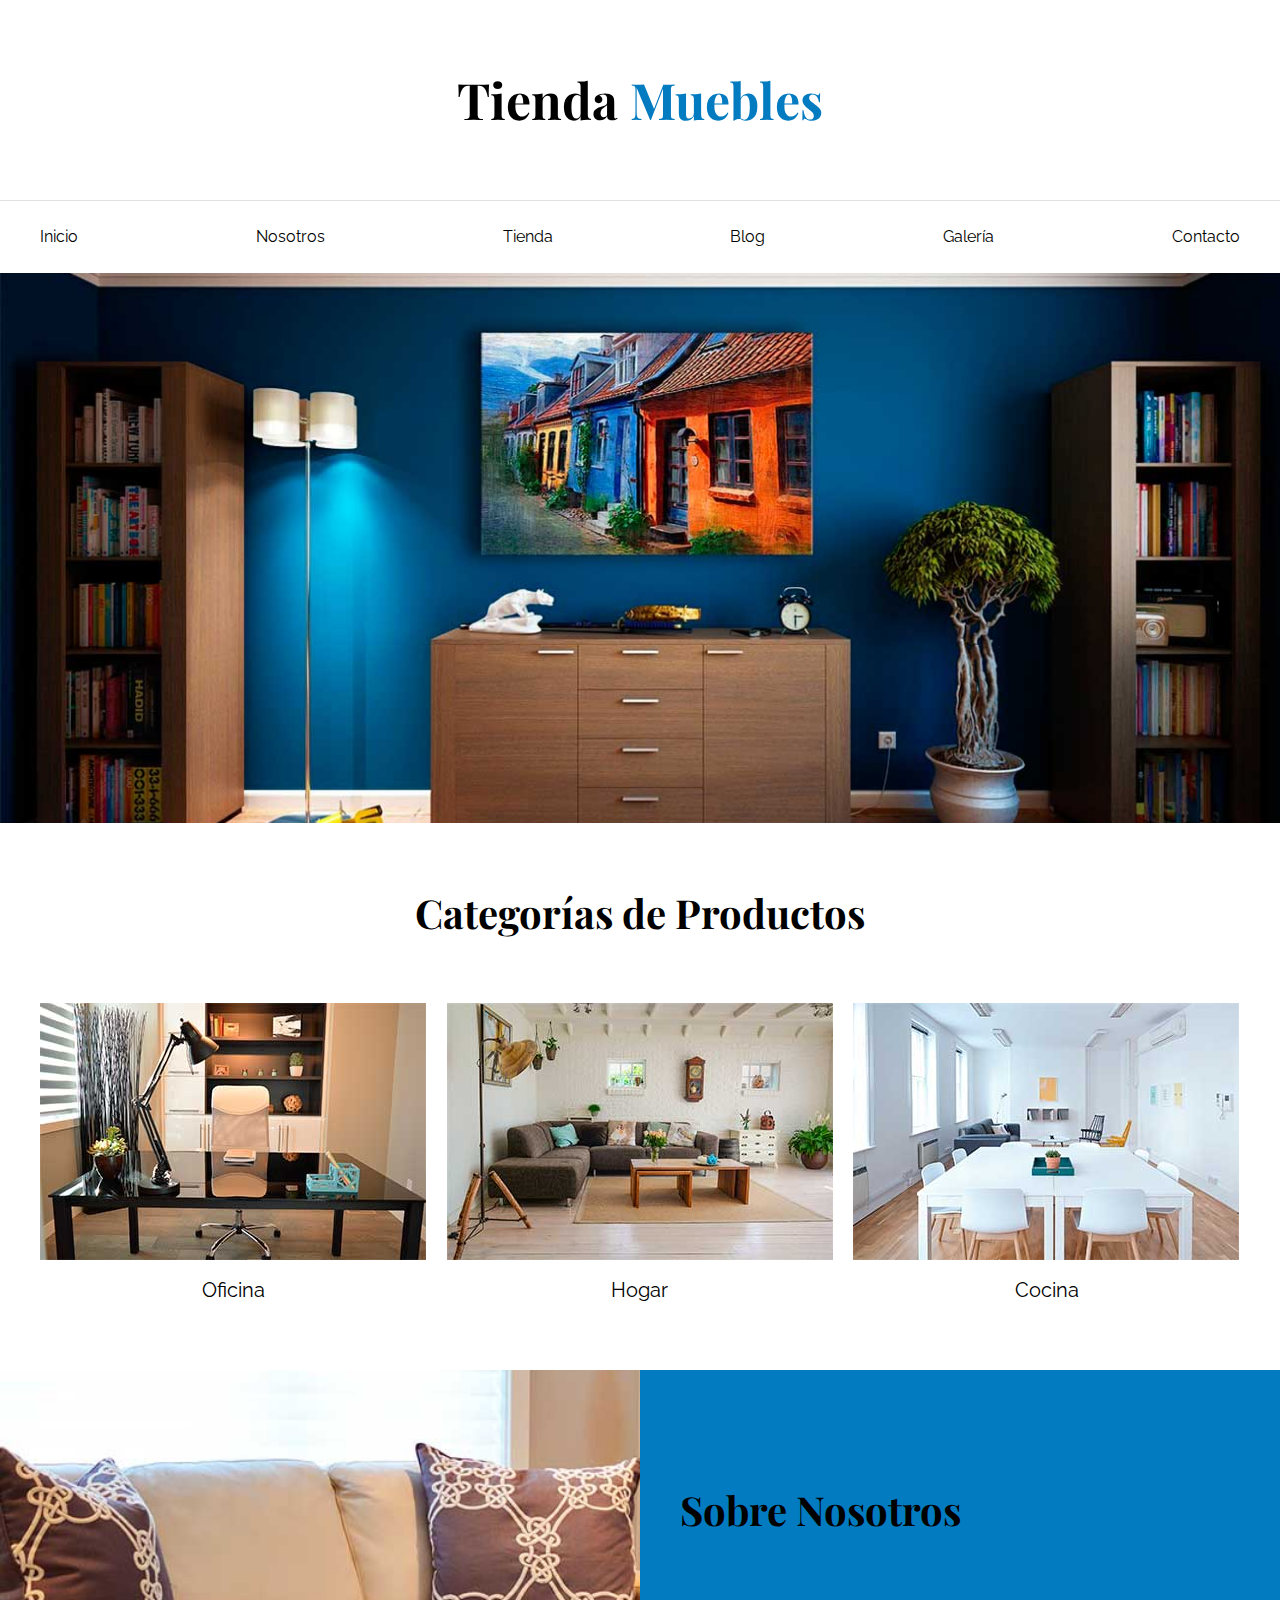
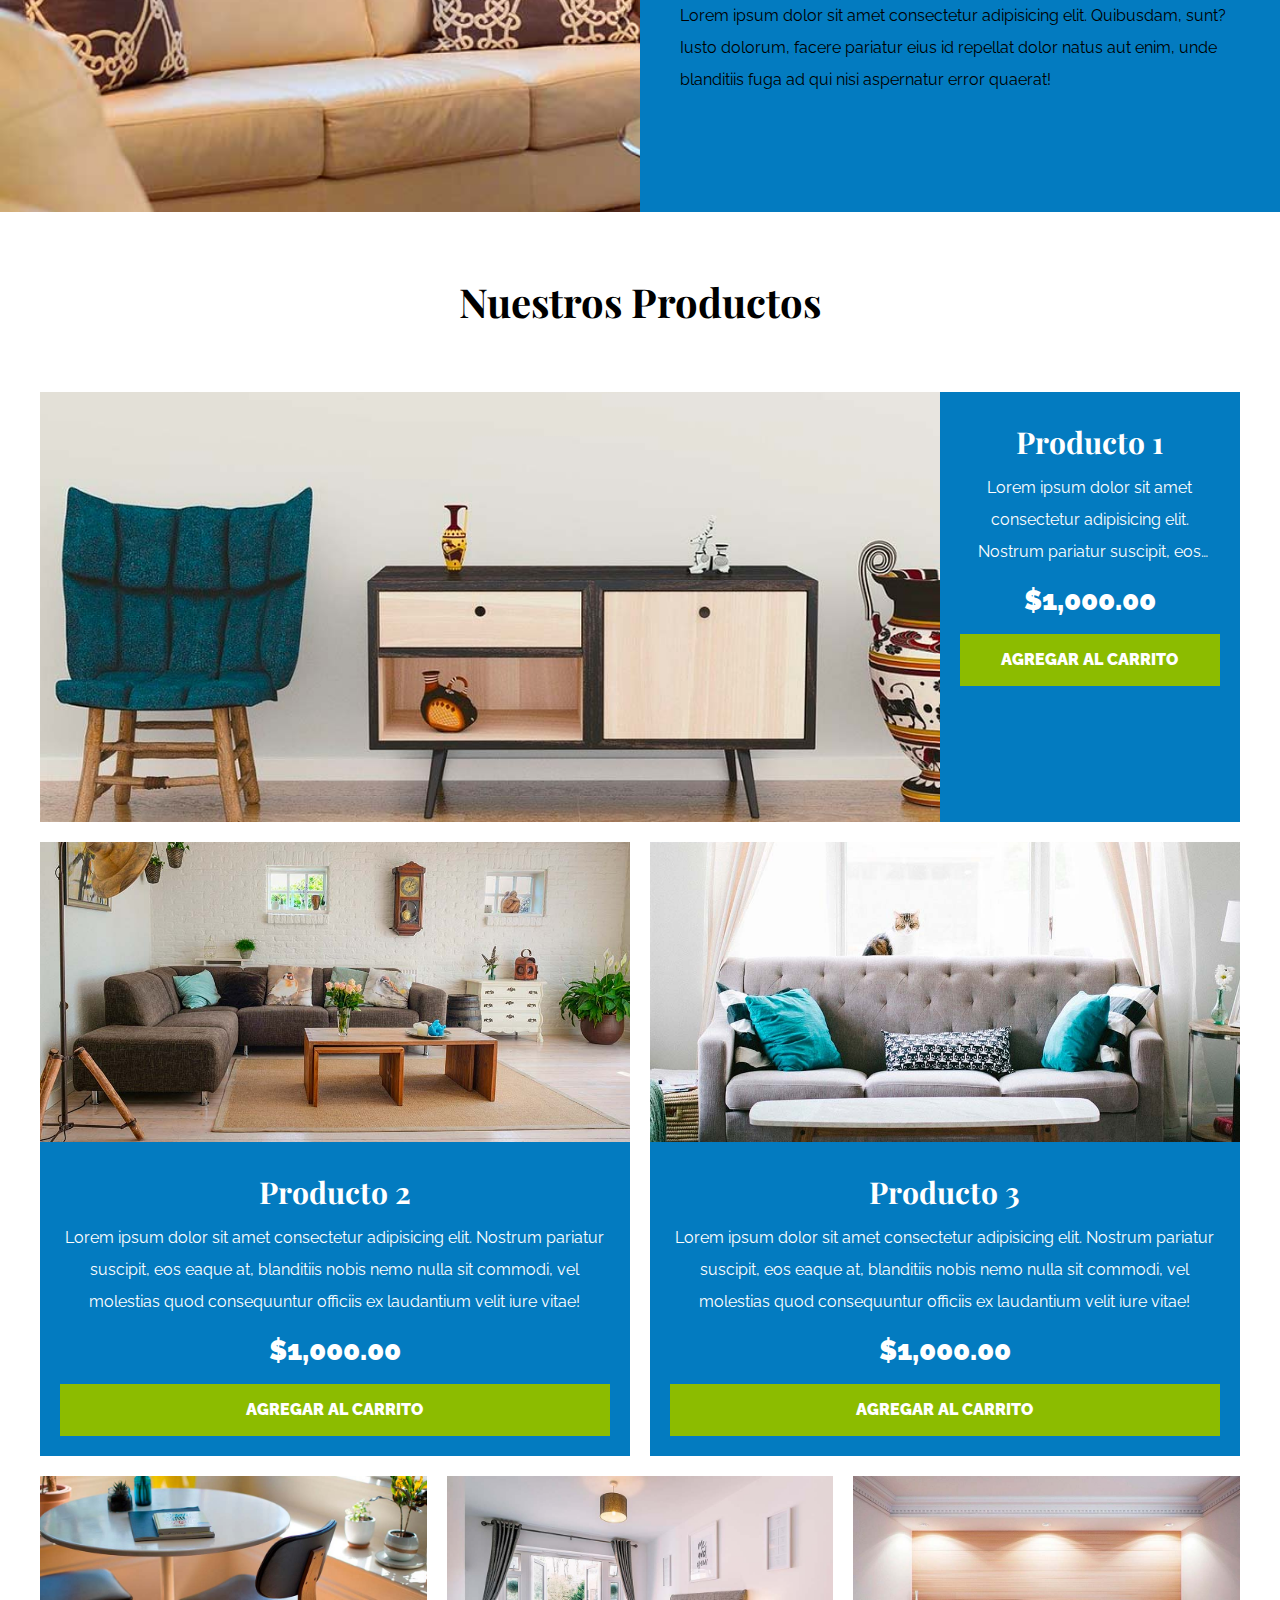
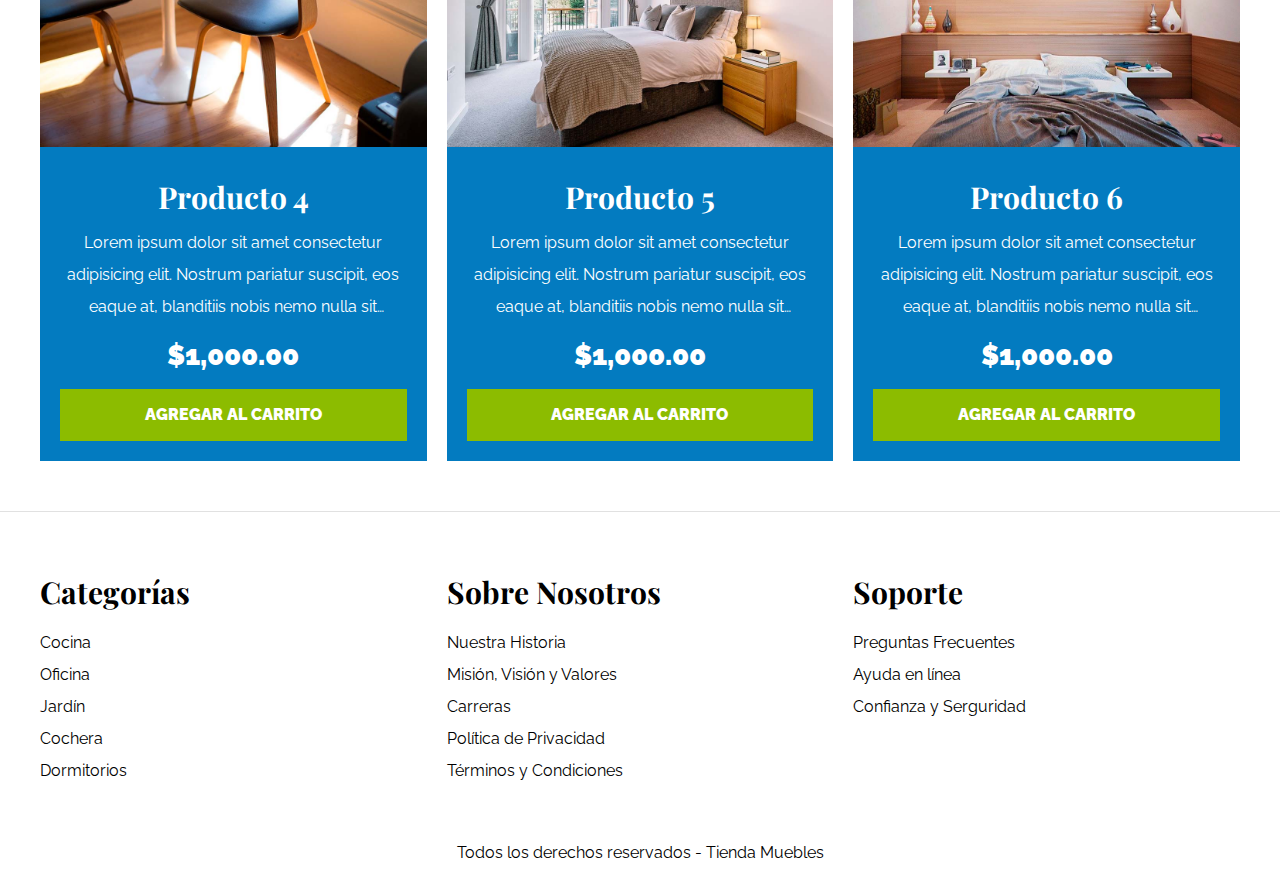
<file: index.html>
<!DOCTYPE html>
<html lang="zxx">
<head>
     <meta charset="UTF-8">
     <meta name="viewport" content="width=device-width, initial-scale=1.0">
     <title>Ecommece - Home</title>
     <link rel="stylesheet" href="css/normalize.css">
     <link rel="preconnect" href="https://fonts.googleapis.com">
     <link rel="preconnect" href="https://fonts.gstatic.com" crossorigin>
     <link href="https://fonts.googleapis.com/css2?family=Playfair+Display&family=Raleway:wght@100..900&display=swap" rel="stylesheet">
     <link rel="stylesheet" href="css/app.css">
</head>
<body>
     <header>
          <h1 class="nombre-sitio">Tienda <span>Muebles</span></h1>
     </header>
     
     <div class="contenedor-principal">
          <nav class="nav-principal contenedor">
               <a href="index.html">Inicio</a>
               <a href="nosotros.html">Nosotros</a>
               <a href="tienda.html">Tienda</a>
               <a href="blog.html">Blog</a>
               <a href="galeria.html">Galería</a>
               <a href="contacto.html">Contacto</a>
          </nav>
     </div>

     <div class="hero"></div>

     <section class="contenedor categorias">
          <h2 class="text-center">Categorías de Productos</h2>

          <div class="listado-categorias">
               <div class="categoria">
                    <img src="img/categoria1.jpg" alt="Imagen categoría">
                    <a href="#">Oficina</a>
               </div>
               <div class="categoria">
                    <img src="img/categoria2.jpg" alt="Imagen categoría">
                    <a href="#">Hogar</a>
               </div>
               <div class="categoria">
                    <img src="img/categoria3.jpg" alt="Imagen categoría">
                    <a href="#">Cocina</a>
               </div>
          </div>
     </section>

     <section class="sobre-nosotros">
          <div class="contenedor sobre-nosotros-flex">
               <div class="texto-nosotros">
                    <h2>Sobre Nosotros</h2>
                    <p>Lorem ipsum dolor sit amet consectetur adipisicing elit. Quibusdam, sunt? Iusto dolorum, facere pariatur eius id repellat dolor natus aut enim, unde blanditiis fuga ad qui nisi aspernatur error quaerat!</p>
               </div>
          </div>
     </section>
     
     <main class="contenido-principal contenedor">
          <h2 class="text-center">Nuestros Productos</h2>
          <div class="listado-productos">
               <div class="producto">
                    <img src="img/producto1.jpg" alt="Imagen Producto">
                    <div class="texto-producto">
                         <h3>Producto 1</h3>
                         <p>Lorem ipsum dolor sit amet consectetur adipisicing elit. Nostrum pariatur suscipit, eos eaque at, blanditiis nobis nemo nulla sit commodi, vel molestias quod consequuntur officiis ex laudantium velit iure vitae!</p>
                         <p class="precio">$1,000.00</p>
                         <a class="btn" href="#">Agregar al Carrito</a>
                    </div><!-- .texto-producto -->
               </div><!-- .producto -->

               <div class="producto">
                    <img src="img/producto2.jpg" alt="Imagen Producto">
                    <div class="texto-producto">
                         <h3>Producto 2</h3>
                         <p>Lorem ipsum dolor sit amet consectetur adipisicing elit. Nostrum pariatur suscipit, eos eaque at, blanditiis nobis nemo nulla sit commodi, vel molestias quod consequuntur officiis ex laudantium velit iure vitae!</p>
                         <p class="precio">$1,000.00</p>
                         <a class="btn" href="#">Agregar al Carrito</a>
                    </div><!-- .texto-producto -->
               </div><!-- .producto -->

               <div class="producto">
                    <img src="img/producto3.jpg" alt="Imagen Producto">
                    <div class="texto-producto">
                         <h3>Producto 3</h3>
                         <p>Lorem ipsum dolor sit amet consectetur adipisicing elit. Nostrum pariatur suscipit, eos eaque at, blanditiis nobis nemo nulla sit commodi, vel molestias quod consequuntur officiis ex laudantium velit iure vitae!</p>
                         <p class="precio">$1,000.00</p>
                         <a class="btn" href="#">Agregar al Carrito</a>
                    </div><!-- .texto-producto -->
               </div><!-- .producto -->

               <div class="producto">
                    <img src="img/producto4.jpg" alt="Imagen Producto">
                    <div class="texto-producto">
                         <h3>Producto 4</h3>
                         <p>Lorem ipsum dolor sit amet consectetur adipisicing elit. Nostrum pariatur suscipit, eos eaque at, blanditiis nobis nemo nulla sit commodi, vel molestias quod consequuntur officiis ex laudantium velit iure vitae!</p>
                         <p class="precio">$1,000.00</p>
                         <a class="btn" href="#">Agregar al Carrito</a>
                    </div><!-- .texto-producto -->
               </div><!-- .producto -->

               <div class="producto">
                    <img src="img/producto5.jpg" alt="Imagen Producto">
                    <div class="texto-producto">
                         <h3>Producto 5</h3>
                         <p>Lorem ipsum dolor sit amet consectetur adipisicing elit. Nostrum pariatur suscipit, eos eaque at, blanditiis nobis nemo nulla sit commodi, vel molestias quod consequuntur officiis ex laudantium velit iure vitae!</p>
                         <p class="precio">$1,000.00</p>
                         <a class="btn" href="#">Agregar al Carrito</a>
                    </div><!-- .texto-producto -->
               </div><!-- .producto -->

               <div class="producto">
                    <img src="img/producto6.jpg" alt="Imagen Producto">
                    <div class="texto-producto">
                         <h3>Producto 6</h3>
                         <p>Lorem ipsum dolor sit amet consectetur adipisicing elit. Nostrum pariatur suscipit, eos eaque at, blanditiis nobis nemo nulla sit commodi, vel molestias quod consequuntur officiis ex laudantium velit iure vitae!</p>
                         <p class="precio">$1,000.00</p>
                         <a class="btn" href="#">Agregar al Carrito</a>
                    </div><!-- .texto-producto -->
               </div><!-- .producto -->
          </div><!-- .listado-productos -->
     </main><!-- .contenido-principal .contenedor -->
     
     <footer class="site-footer">
          <div class="grid-footer contenedor">
               <div>
                    <h3>Categorías</h3>
                    <nav class="footer-menu">
                         <a href="#">Cocina</a>
                         <a href="#">Oficina</a>
                         <a href="#">Jardín</a>
                         <a href="#">Cochera</a>
                         <a href="#">Dormitorios</a>
                    </nav>
               </div>
               <div>
                    <h3>Sobre Nosotros</h3>
                    <nav class="footer-menu">
                         <a href="#">Nuestra Historia</a>
                         <a href="#">Misión, Visión y Valores</a>
                         <a href="#">Carreras</a>
                         <a href="#">Política de Privacidad</a>
                         <a href="#">Términos y Condiciones</a>
                    </nav>
               </div>
               <div>
                    <h3>Soporte</h3>
                    <nav class="footer-menu">
                         <a href="#">Preguntas Frecuentes</a>
                         <a href="#">Ayuda en línea</a>
                         <a href="#">Confianza y Serguridad</a>
                    </nav>
               </div>
          </div>

          <p class="copyright">Todos los derechos reservados - Tienda Muebles</p>
     </footer>
</body>
</html>
</file>
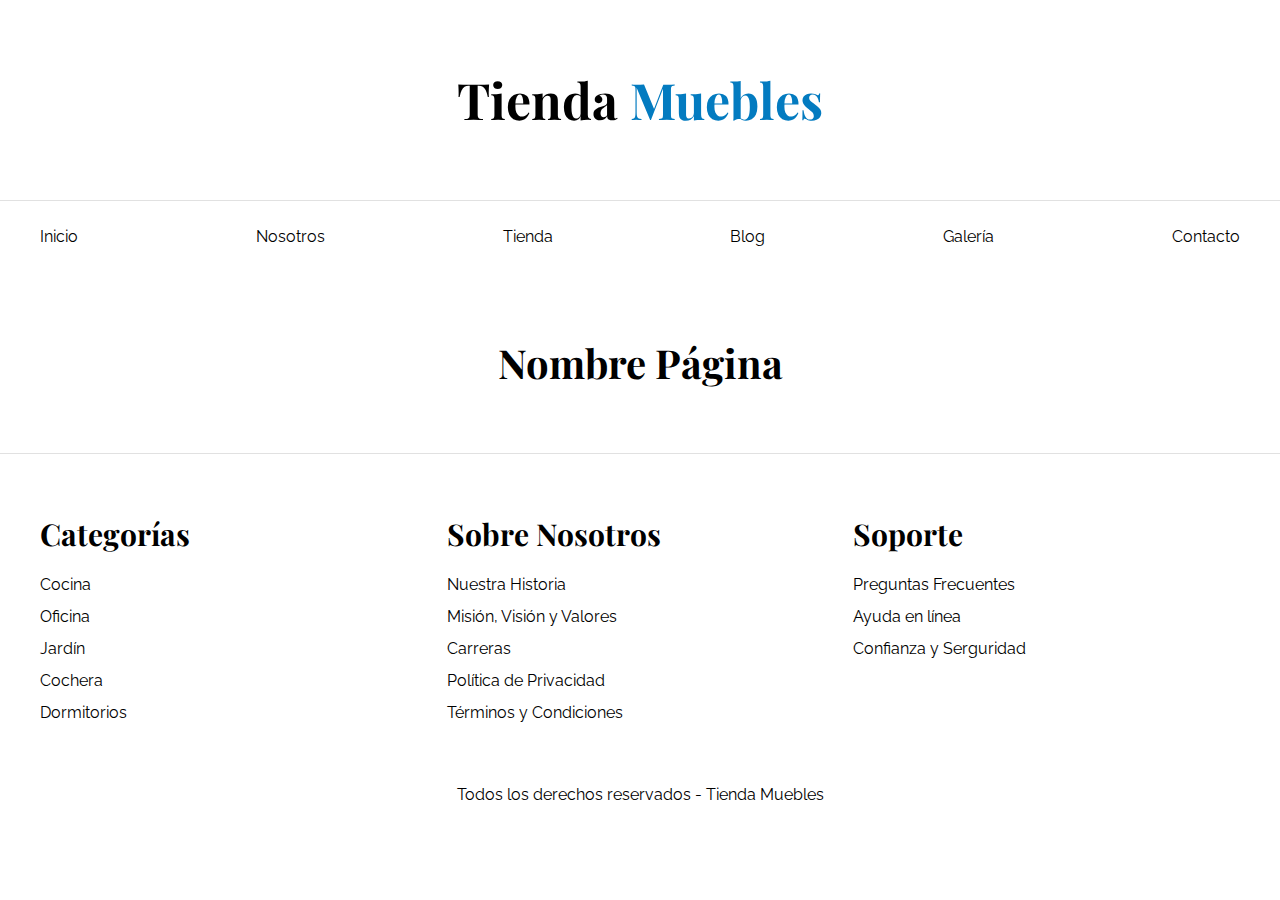
<file: base.html>
<!DOCTYPE html>
<html lang="zxx">
<head>
     <meta charset="UTF-8">
     <meta name="viewport" content="width=device-width, initial-scale=1.0">
     <title>Ecommece - Home</title>
     <link rel="stylesheet" href="css/normalize.css">
     <link rel="preconnect" href="https://fonts.googleapis.com">
     <link rel="preconnect" href="https://fonts.gstatic.com" crossorigin>
     <link href="https://fonts.googleapis.com/css2?family=Playfair+Display&family=Raleway:wght@100..900&display=swap" rel="stylesheet">
     <link rel="stylesheet" href="css/app.css">
</head>
<body>
     <header>
          <h1 class="nombre-sitio">Tienda <span>Muebles</span></h1>
     </header>
     
     <div class="contenedor-principal">
          <nav class="nav-principal contenedor">
               <a href="index.html">Inicio</a>
               <a href="nosotros.html">Nosotros</a>
               <a href="tienda.html">Tienda</a>
               <a href="blog.html">Blog</a>
               <a href="galeria.html">Galería</a>
               <a href="contacto.html">Contacto</a>
          </nav>
     </div>

     <main class="contenido-principal contenedor">
          <h2 class="text-center">Nombre Página</h2>
     </main>
     
     <footer class="site-footer">
          <div class="grid-footer contenedor">
               <div>
                    <h3>Categorías</h3>
                    <nav class="footer-menu">
                         <a href="#">Cocina</a>
                         <a href="#">Oficina</a>
                         <a href="#">Jardín</a>
                         <a href="#">Cochera</a>
                         <a href="#">Dormitorios</a>
                    </nav>
               </div>
               <div>
                    <h3>Sobre Nosotros</h3>
                    <nav class="footer-menu">
                         <a href="#">Nuestra Historia</a>
                         <a href="#">Misión, Visión y Valores</a>
                         <a href="#">Carreras</a>
                         <a href="#">Política de Privacidad</a>
                         <a href="#">Términos y Condiciones</a>
                    </nav>
               </div>
               <div>
                    <h3>Soporte</h3>
                    <nav class="footer-menu">
                         <a href="#">Preguntas Frecuentes</a>
                         <a href="#">Ayuda en línea</a>
                         <a href="#">Confianza y Serguridad</a>
                    </nav>
               </div>
          </div>

          <p class="copyright">Todos los derechos reservados - Tienda Muebles</p>
     </footer>
</body>
</html>
</file>
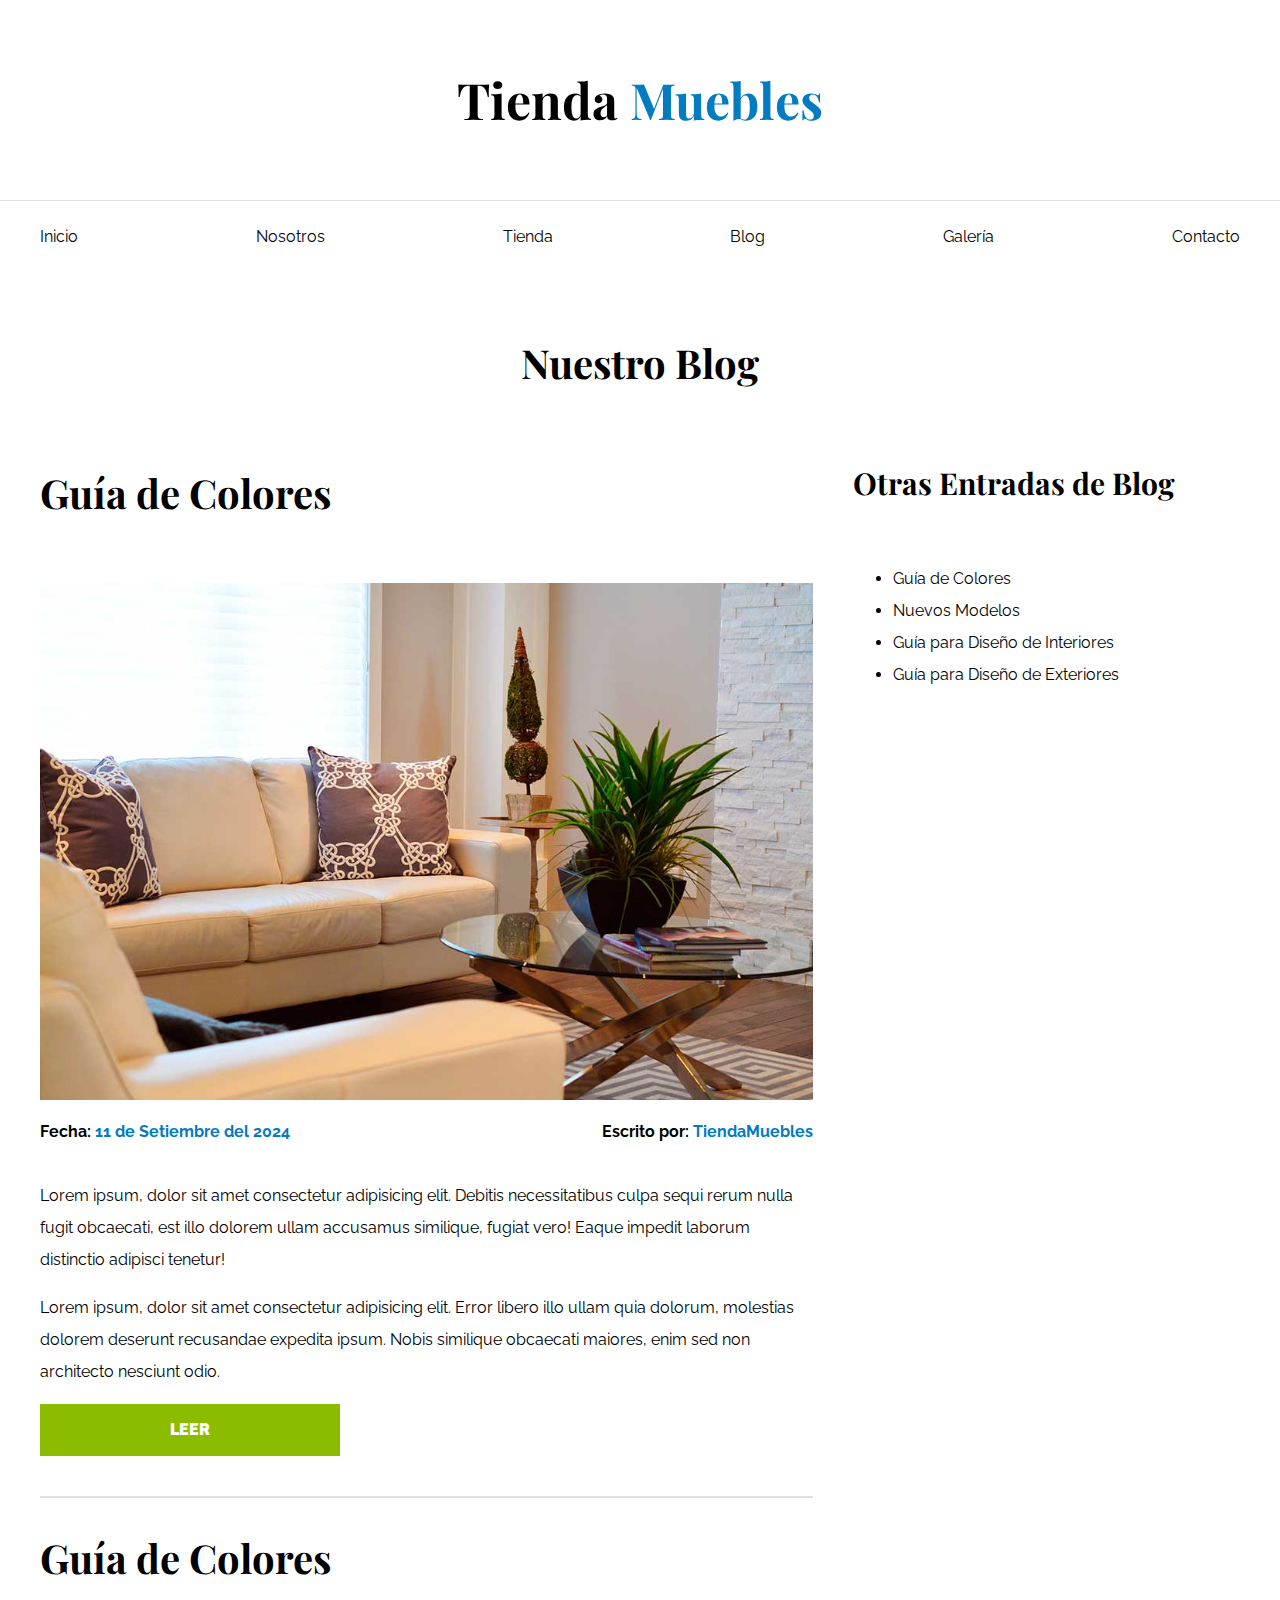
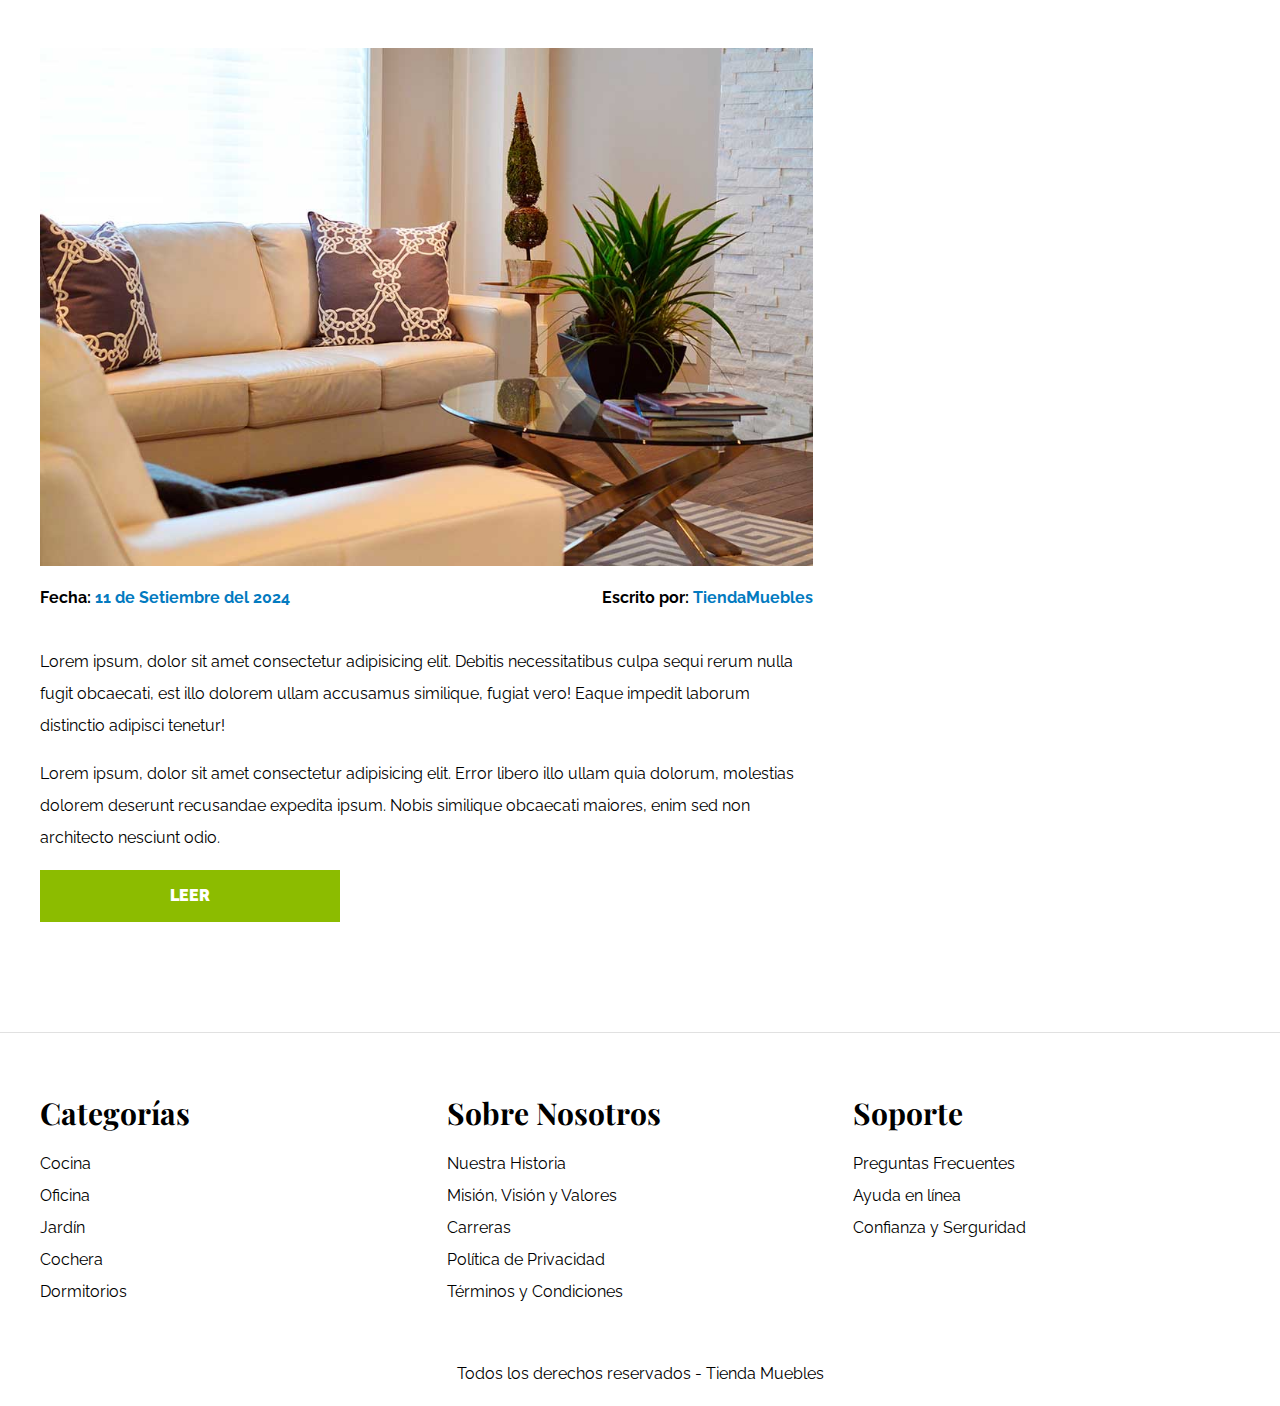
<file: blog.html>
<!DOCTYPE html>
<html lang="zxx">
<head>
     <meta charset="UTF-8">
     <meta name="viewport" content="width=device-width, initial-scale=1.0">
     <title>Ecommece - Blog</title>
     <link rel="stylesheet" href="css/normalize.css">
     <link rel="preconnect" href="https://fonts.googleapis.com">
     <link rel="preconnect" href="https://fonts.gstatic.com" crossorigin>
     <link href="https://fonts.googleapis.com/css2?family=Playfair+Display&family=Raleway:wght@100..900&display=swap" rel="stylesheet">
     <link rel="stylesheet" href="css/app.css">
</head>
<body>
     <header>
          <h1 class="nombre-sitio">Tienda <span>Muebles</span></h1>
     </header>
     
     <div class="contenedor-principal">
          <nav class="nav-principal contenedor">
               <a href="index.html">Inicio</a>
               <a href="nosotros.html">Nosotros</a>
               <a href="tienda.html">Tienda</a>
               <a href="blog.html">Blog</a>
               <a href="galeria.html">Galería</a>
               <a href="contacto.html">Contacto</a>
          </nav>
     </div>

     <main class="contenido-principal contenedor">
          <h2 class="text-center">Nuestro Blog</h2>

          <section class="contenedor-blog">
               <div class="blog">
                    <article class="entrada">
                         <h2>Guía de Colores</h2>
                         
                         <div class="imagen">
                              <img src="img/nosotros.jpg" alt="Imagen Blog">
                         </div>
                         
                         <div class="entrada-meta">
                              <p>Fecha: <span>11 de Setiembre del 2024</span></p>
                              <p>Escrito por: <span>TiendaMuebles</span></p>
                         </div>
                         
                         <div class="entrada-blog">
                              <p>Lorem ipsum, dolor sit amet consectetur adipisicing elit. Debitis necessitatibus culpa sequi rerum nulla fugit obcaecati, est illo dolorem ullam accusamus similique, fugiat vero! Eaque impedit laborum distinctio adipisci tenetur!</p>

                              <p>Lorem ipsum, dolor sit amet consectetur adipisicing elit. Error libero illo ullam quia dolorum, molestias dolorem deserunt recusandae expedita ipsum. Nobis similique obcaecati maiores, enim sed non architecto nesciunt odio.</p>
                         </div>

                         <a href="entrada.html" class="btn max-width-30">Leer</a>
                    </article><!-- Entrada -->

                    <article class="entrada">
                         <h2>Guía de Colores</h2>
                         
                         <div class="imagen">
                              <img src="img/nosotros.jpg" alt="Imagen Blog">
                         </div>
                         
                         <div class="entrada-meta">
                              <p>Fecha: <span>11 de Setiembre del 2024</span></p>
                              <p>Escrito por: <span>TiendaMuebles</span></p>
                         </div>
                         
                         <div class="entrada-blog">
                              <p>Lorem ipsum, dolor sit amet consectetur adipisicing elit. Debitis necessitatibus culpa sequi rerum nulla fugit obcaecati, est illo dolorem ullam accusamus similique, fugiat vero! Eaque impedit laborum distinctio adipisci tenetur!</p>

                              <p>Lorem ipsum, dolor sit amet consectetur adipisicing elit. Error libero illo ullam quia dolorum, molestias dolorem deserunt recusandae expedita ipsum. Nobis similique obcaecati maiores, enim sed non architecto nesciunt odio.</p>
                         </div>

                         <a href="entrada.html" class="btn max-width-30">Leer</a>
                    </article><!-- Entrada -->
               </div>

               <aside>
                    <h3>Otras Entradas de Blog</h3>

                    <ul>
                         <li>
                              <a href="#">Guía de Colores</a>
                         </li>
                         <li>
                              <a href="#">Nuevos Modelos</a>
                         </li>
                         <li>
                              <a href="#">Guía para Diseño de Interiores</a>
                         </li>
                         <li>
                              <a href="#">Guía para Diseño de Exteriores</a>
                         </li>
                    </ul>
               </aside>
          </section>
     </main>
     
     <footer class="site-footer">
          <div class="grid-footer contenedor">
               <div>
                    <h3>Categorías</h3>
                    <nav class="footer-menu">
                         <a href="#">Cocina</a>
                         <a href="#">Oficina</a>
                         <a href="#">Jardín</a>
                         <a href="#">Cochera</a>
                         <a href="#">Dormitorios</a>
                    </nav>
               </div>
               <div>
                    <h3>Sobre Nosotros</h3>
                    <nav class="footer-menu">
                         <a href="#">Nuestra Historia</a>
                         <a href="#">Misión, Visión y Valores</a>
                         <a href="#">Carreras</a>
                         <a href="#">Política de Privacidad</a>
                         <a href="#">Términos y Condiciones</a>
                    </nav>
               </div>
               <div>
                    <h3>Soporte</h3>
                    <nav class="footer-menu">
                         <a href="#">Preguntas Frecuentes</a>
                         <a href="#">Ayuda en línea</a>
                         <a href="#">Confianza y Serguridad</a>
                    </nav>
               </div>
          </div>

          <p class="copyright">Todos los derechos reservados - Tienda Muebles</p>
     </footer>
</body>
</html>
</file>
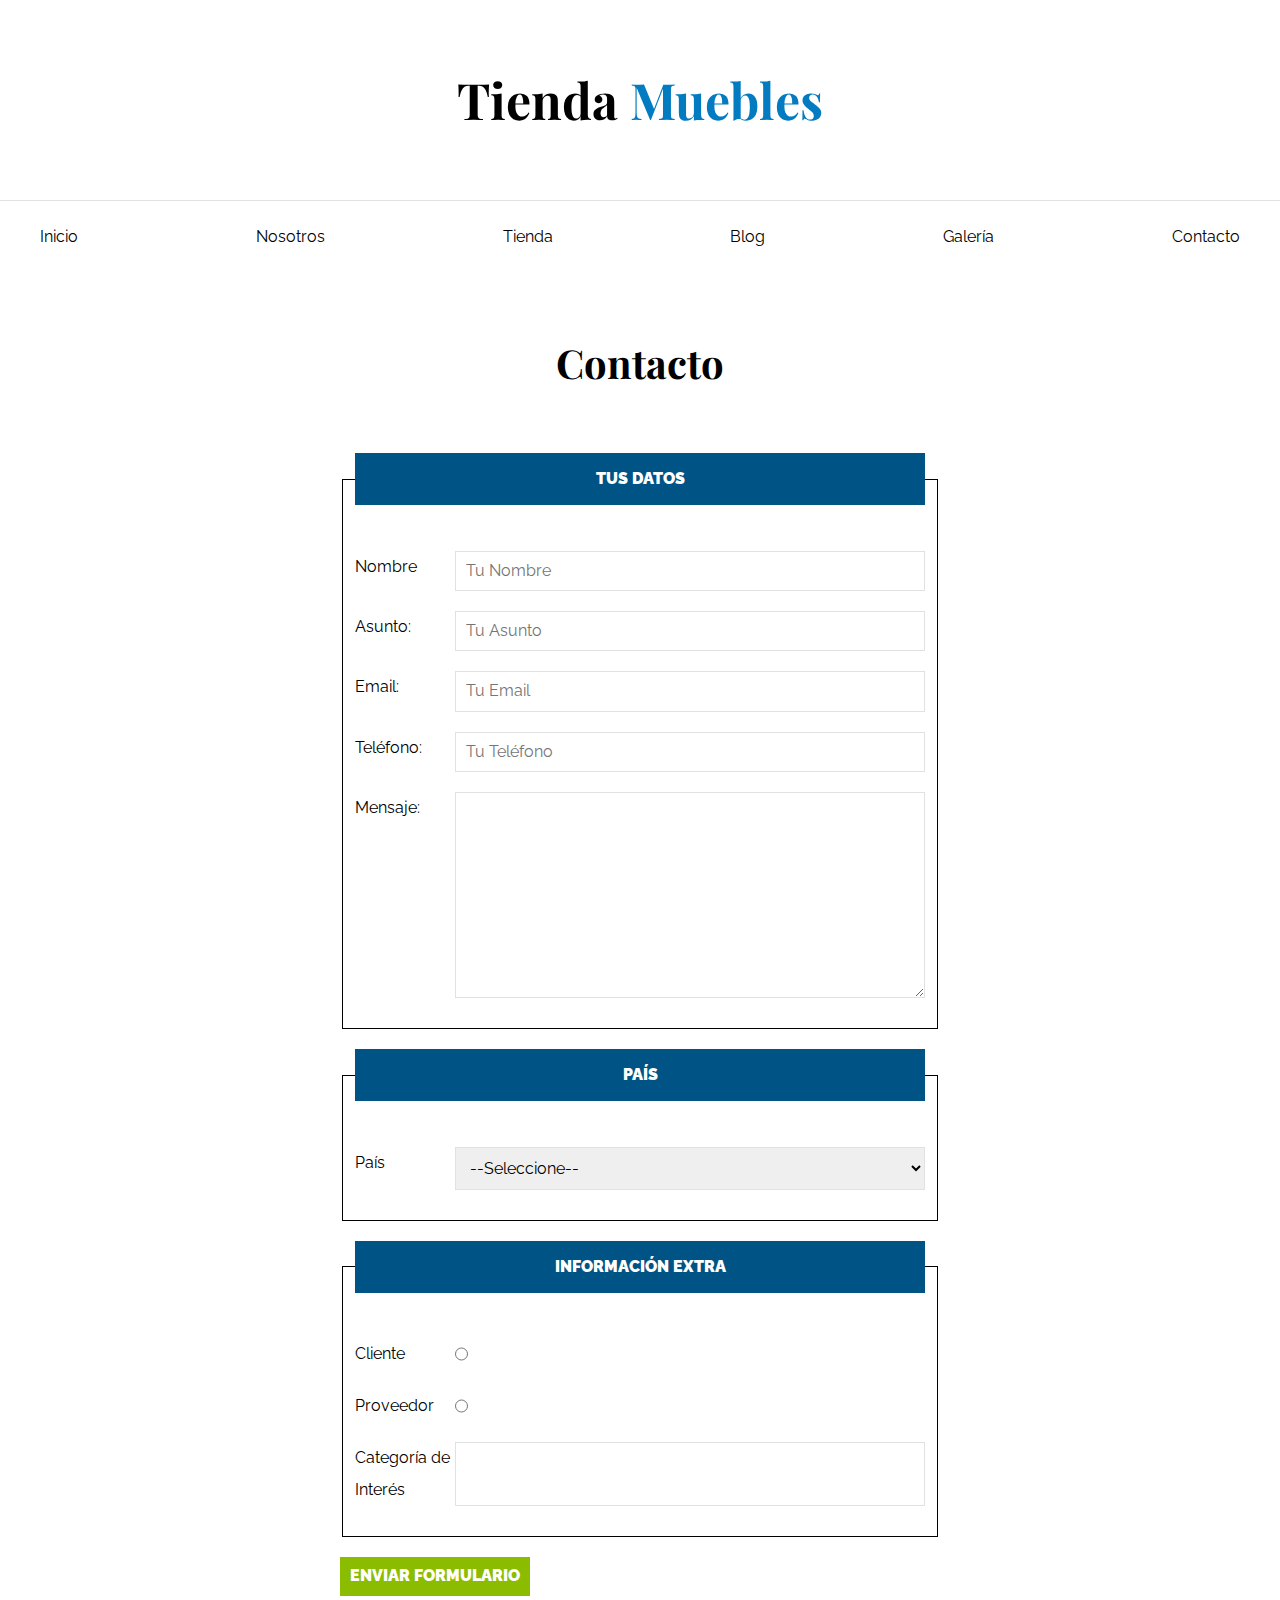
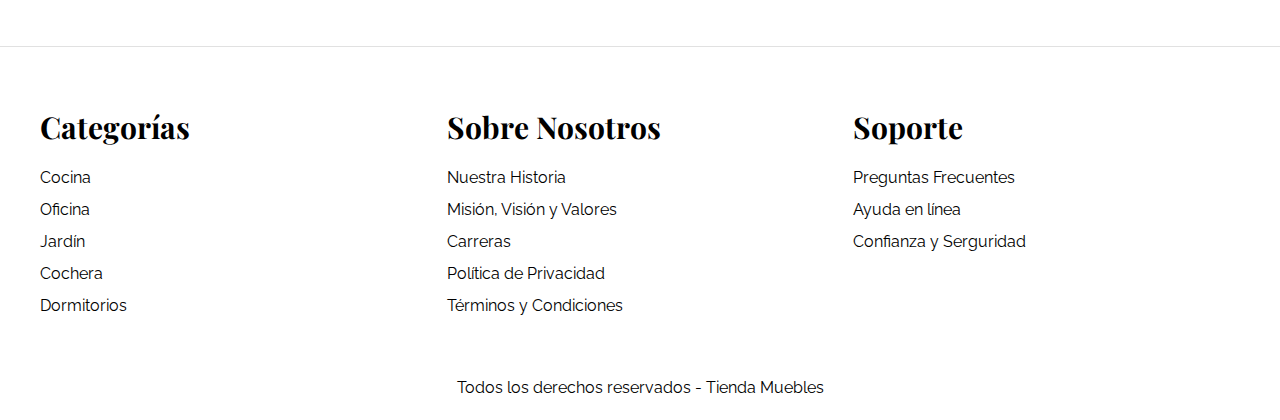
<file: contacto.html>
<!DOCTYPE html>
<html lang="zxx">
<head>
     <meta charset="UTF-8">
     <meta name="viewport" content="width=device-width, initial-scale=1.0">
     <title>Ecommece - Contacto</title>
     <link rel="stylesheet" href="css/normalize.css">
     <link rel="preconnect" href="https://fonts.googleapis.com">
     <link rel="preconnect" href="https://fonts.gstatic.com" crossorigin>
     <link href="https://fonts.googleapis.com/css2?family=Playfair+Display&family=Raleway:wght@100..900&display=swap" rel="stylesheet">
     <link rel="stylesheet" href="css/app.css">
</head>
<body>
     <header>
          <h1 class="nombre-sitio">Tienda <span>Muebles</span></h1>
     </header>
     
     <div class="contenedor-principal">
          <nav class="nav-principal contenedor">
               <a href="index.html">Inicio</a>
               <a href="nosotros.html">Nosotros</a>
               <a href="tienda.html">Tienda</a>
               <a href="blog.html">Blog</a>
               <a href="galeria.html">Galería</a>
               <a href="contacto.html">Contacto</a>
          </nav>
     </div>

     <main class="contenido-principal contenedor">
          <h2 class="text-center">Contacto</h2>

          <form class="formulario">
               <fieldset>
                    <legend>Tus Datos</legend>

                    <div class="campo">
                         <label for="nombre">Nombre</label>
                         <input id="nombre" type="text" placeholder="Tu Nombre">
                    </div>

                    <div class="campo">
                         <label for="asunto">Asunto:</label>
                         <input id="asunto" type="text" placeholder="Tu Asunto">
                    </div>

                    <div class="campo">
                         <label for="email">Email:</label>
                         <input id="email" type="email" placeholder="Tu Email">
                    </div>

                    <div class="campo">
                         <label for="tel">Teléfono:</label>
                         <input id="tel" type="tel" placeholder="Tu Teléfono">
                    </div>

                    <div class="campo">
                         <label for="mensaje">Mensaje:</label>
                         <textarea name="mensaje" id="mensaje" rows="10" cols="30"></textarea>
                    </div>
               </fieldset>

               <fieldset>
                    <legend>País</legend>

                    <div class="campo">
                         <label for="pais">País</label>
                         <select id="pais">
                              <option>--Seleccione--</option>
                              <option>México</option>
                              <option>Perú</option>
                              <option>Colombia</option>
                              <option>Argentina</option>
                              <option>España</option>
                              <option>Chile</option>
                         </select>
                    </div>
               </fieldset>

               <fieldset>
                    <legend>Información Extra</legend>

                    <div class="campo">
                         <label for="cliente">Cliente</label>
                         <input id="cliente" type="radio" name="tipo">
                    </div>

                    <div class="campo">
                         <label for="proveedor">Proveedor</label>
                         <input id="proveedor" type="radio" name="tipo">
                    </div>

                    <div class="campo">
                         <label for="categoria">Categoría de Interés</label>
                         <input list="categorias" name="categorias">
                         <datalist id="categorias">
                              <option value="Cocina">
                              <option value="Exterior">
                              <option value="Recamaras">
                              <option value="Oficina">
                              <option value="Televisión">
                         </datalist>
                    </div>
               </fieldset>

               <input class="btn" type="submit" value="Enviar Formulario">
          </form>
     </main>
     
     <footer class="site-footer">
          <div class="grid-footer contenedor">
               <div>
                    <h3>Categorías</h3>
                    <nav class="footer-menu">
                         <a href="#">Cocina</a>
                         <a href="#">Oficina</a>
                         <a href="#">Jardín</a>
                         <a href="#">Cochera</a>
                         <a href="#">Dormitorios</a>
                    </nav>
               </div>
               <div>
                    <h3>Sobre Nosotros</h3>
                    <nav class="footer-menu">
                         <a href="#">Nuestra Historia</a>
                         <a href="#">Misión, Visión y Valores</a>
                         <a href="#">Carreras</a>
                         <a href="#">Política de Privacidad</a>
                         <a href="#">Términos y Condiciones</a>
                    </nav>
               </div>
               <div>
                    <h3>Soporte</h3>
                    <nav class="footer-menu">
                         <a href="#">Preguntas Frecuentes</a>
                         <a href="#">Ayuda en línea</a>
                         <a href="#">Confianza y Serguridad</a>
                    </nav>
               </div>
          </div>

          <p class="copyright">Todos los derechos reservados - Tienda Muebles</p>
     </footer>
</body>
</html>
</file>
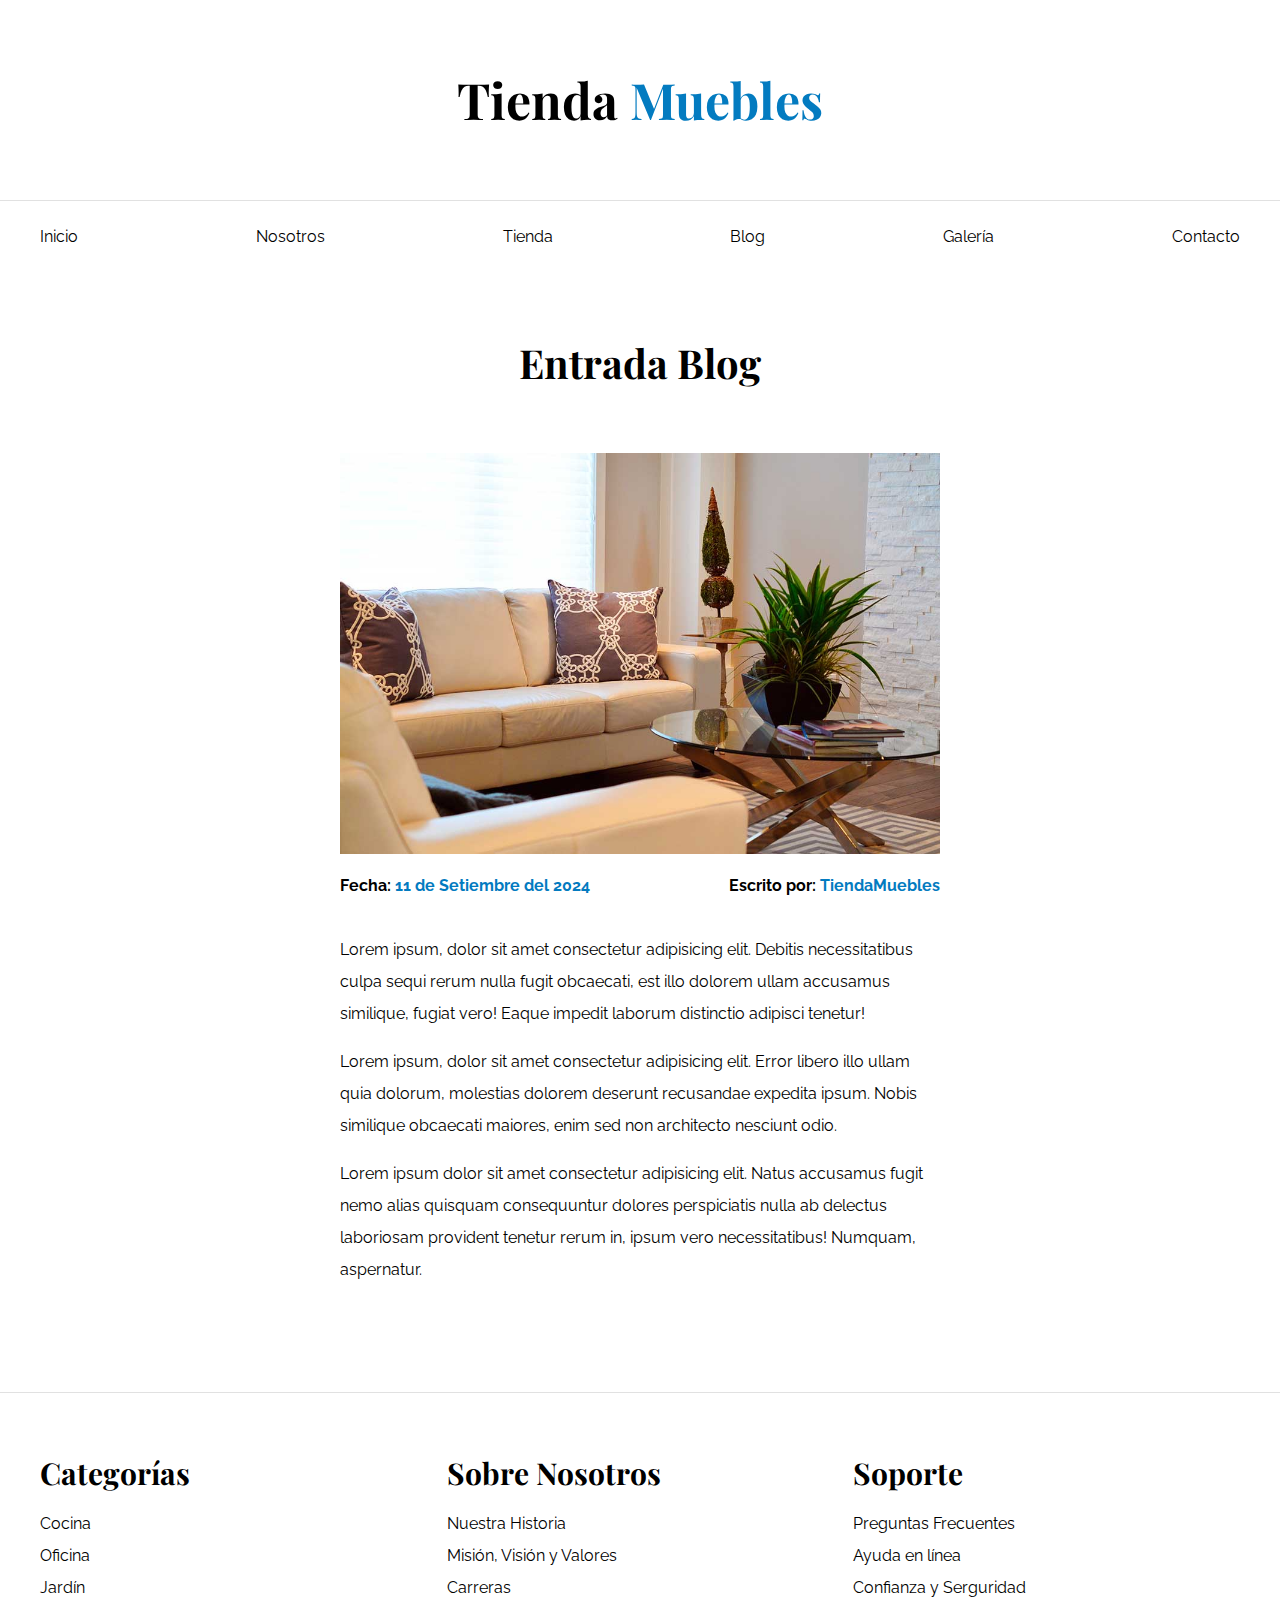
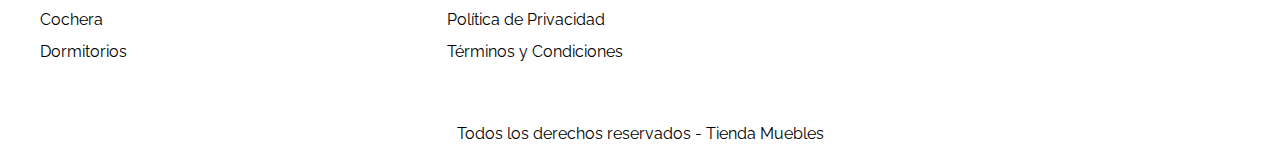
<file: entrada.html>
<!DOCTYPE html>
<html lang="zxx">
<head>
     <meta charset="UTF-8">
     <meta name="viewport" content="width=device-width, initial-scale=1.0">
     <title>Ecommece - Entrada Blog</title>
     <link rel="stylesheet" href="css/normalize.css">
     <link rel="preconnect" href="https://fonts.googleapis.com">
     <link rel="preconnect" href="https://fonts.gstatic.com" crossorigin>
     <link href="https://fonts.googleapis.com/css2?family=Playfair+Display&family=Raleway:wght@100..900&display=swap" rel="stylesheet">
     <link rel="stylesheet" href="css/app.css">
</head>
<body>
     <header>
          <h1 class="nombre-sitio">Tienda <span>Muebles</span></h1>
     </header>
     
     <div class="contenedor-principal">
          <nav class="nav-principal contenedor">
               <a href="index.html">Inicio</a>
               <a href="nosotros.html">Nosotros</a>
               <a href="tienda.html">Tienda</a>
               <a href="blog.html">Blog</a>
               <a href="galeria.html">Galería</a>
               <a href="contacto.html">Contacto</a>
          </nav>
     </div>

     <main class="contenido-principal contenedor">
          <h2 class="text-center">Entrada Blog</h2>

          <article class="entrada contenido-entrada-blog">
               <div class="imagen">
                    <img src="img/nosotros.jpg" alt="Imagen Blog">
               </div>
               
               <div class="entrada-meta">
                    <p>Fecha: <span>11 de Setiembre del 2024</span></p>
                    <p>Escrito por: <span>TiendaMuebles</span></p>
               </div>
               
               <div class="entrada-blog">
                    <p>Lorem ipsum, dolor sit amet consectetur adipisicing elit. Debitis necessitatibus culpa sequi rerum nulla fugit obcaecati, est illo dolorem ullam accusamus similique, fugiat vero! Eaque impedit laborum distinctio adipisci tenetur!</p>

                    <p>Lorem ipsum, dolor sit amet consectetur adipisicing elit. Error libero illo ullam quia dolorum, molestias dolorem deserunt recusandae expedita ipsum. Nobis similique obcaecati maiores, enim sed non architecto nesciunt odio.</p>

                    <p>Lorem ipsum dolor sit amet consectetur adipisicing elit. Natus accusamus fugit nemo alias quisquam consequuntur dolores perspiciatis nulla ab delectus laboriosam provident tenetur rerum in, ipsum vero necessitatibus! Numquam, aspernatur.</p>
               </div>
          </article><!-- Entrada -->
     </main>
     
     <footer class="site-footer">
          <div class="grid-footer contenedor">
               <div>
                    <h3>Categorías</h3>
                    <nav class="footer-menu">
                         <a href="#">Cocina</a>
                         <a href="#">Oficina</a>
                         <a href="#">Jardín</a>
                         <a href="#">Cochera</a>
                         <a href="#">Dormitorios</a>
                    </nav>
               </div>
               <div>
                    <h3>Sobre Nosotros</h3>
                    <nav class="footer-menu">
                         <a href="#">Nuestra Historia</a>
                         <a href="#">Misión, Visión y Valores</a>
                         <a href="#">Carreras</a>
                         <a href="#">Política de Privacidad</a>
                         <a href="#">Términos y Condiciones</a>
                    </nav>
               </div>
               <div>
                    <h3>Soporte</h3>
                    <nav class="footer-menu">
                         <a href="#">Preguntas Frecuentes</a>
                         <a href="#">Ayuda en línea</a>
                         <a href="#">Confianza y Serguridad</a>
                    </nav>
               </div>
          </div>

          <p class="copyright">Todos los derechos reservados - Tienda Muebles</p>
     </footer>
</body>
</html>
</file>
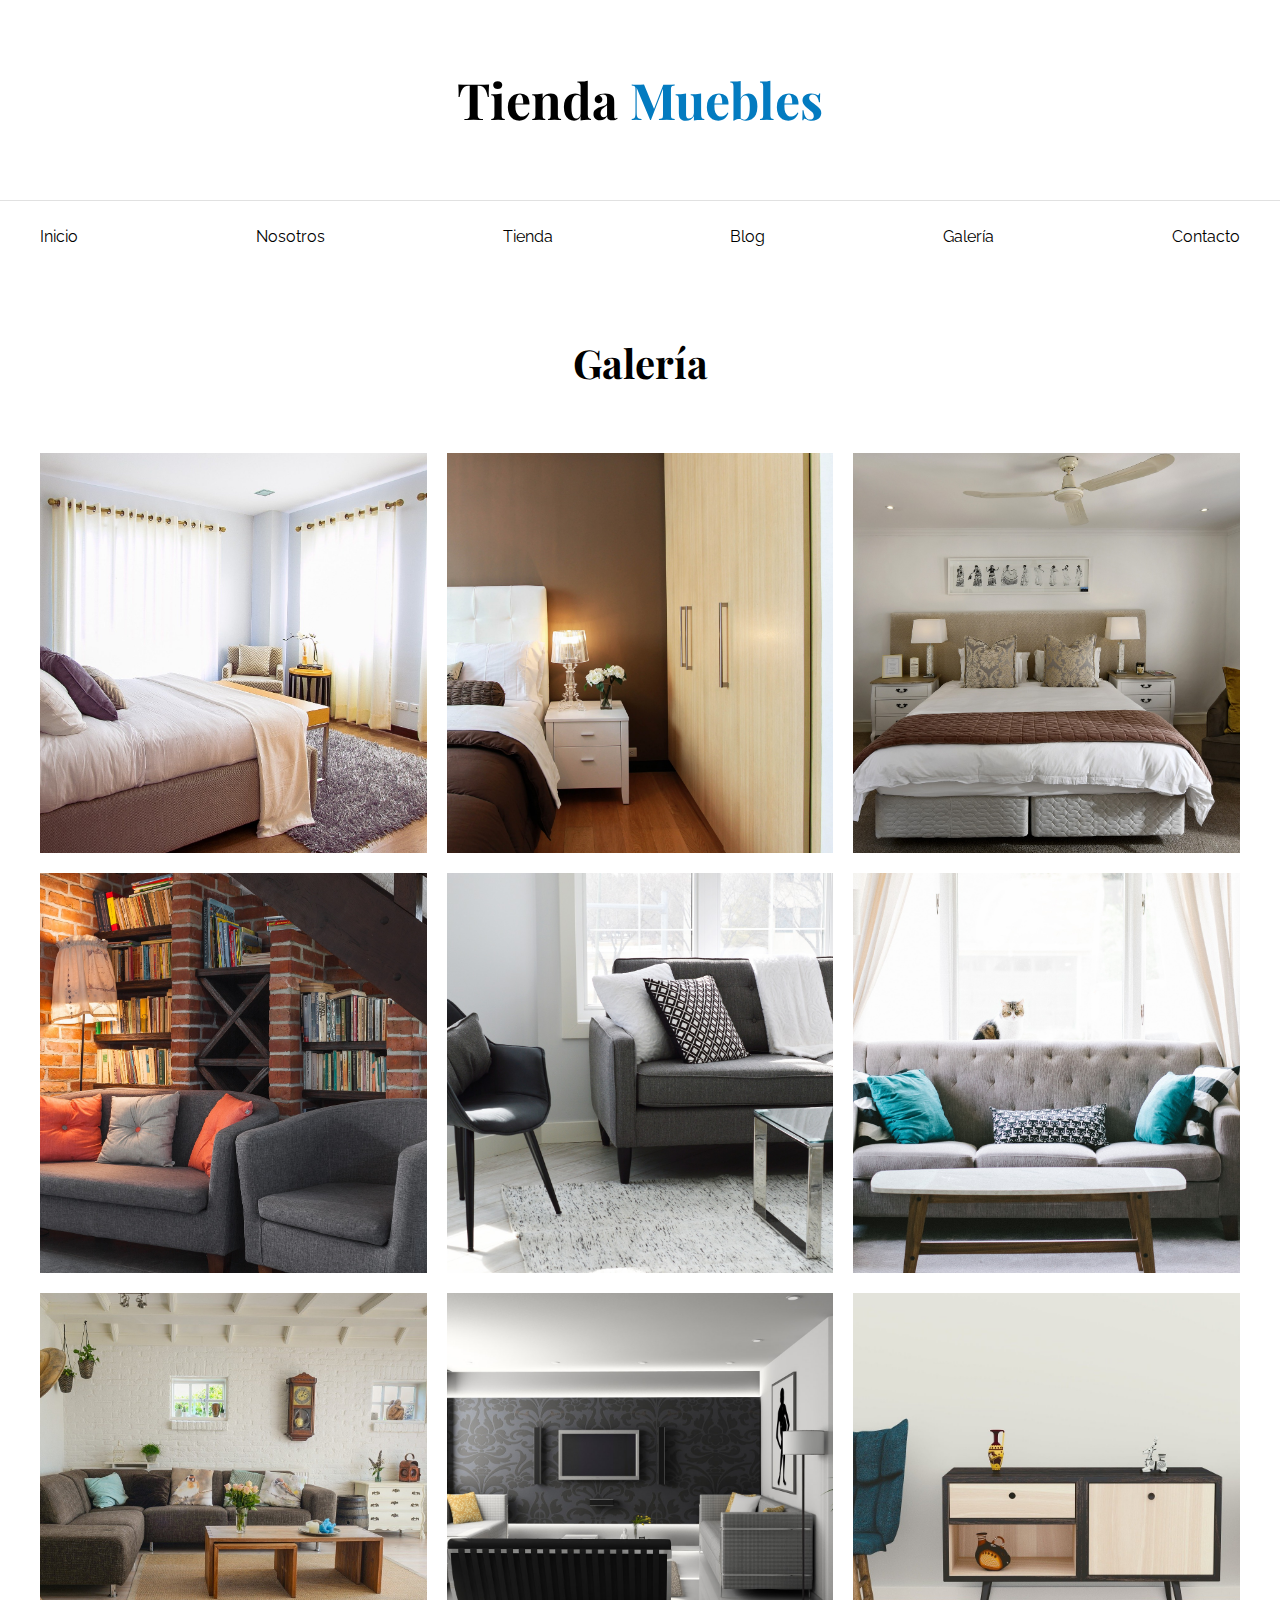
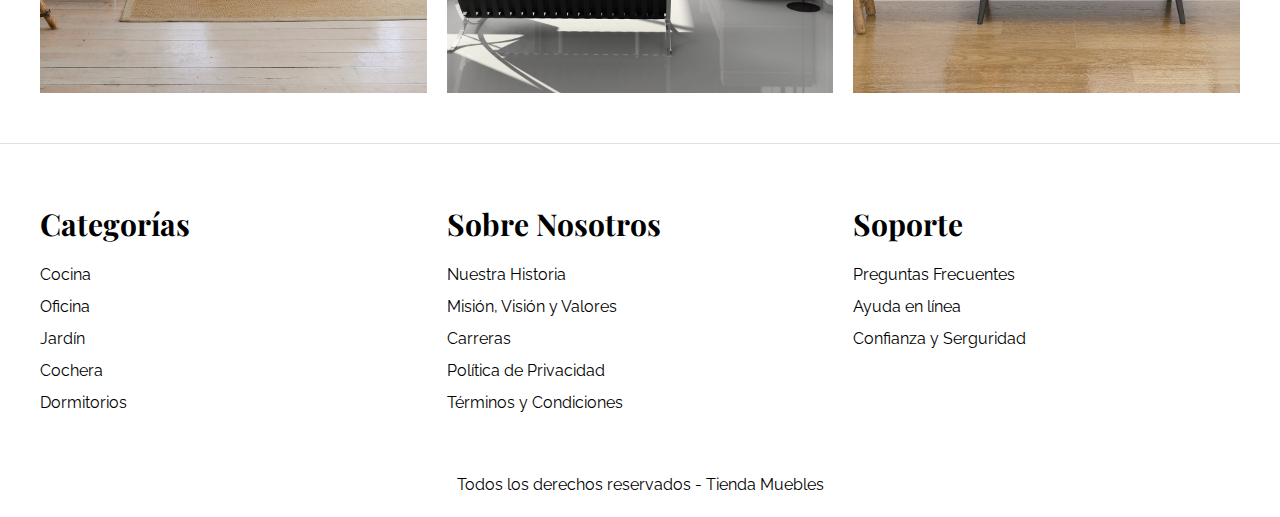
<file: galeria.html>
<!DOCTYPE html>
<html lang="zxx">
<head>
     <meta charset="UTF-8">
     <meta name="viewport" content="width=device-width, initial-scale=1.0">
     <title>Ecommece - Galería</title>
     <link rel="stylesheet" href="css/normalize.css">
     <link rel="preconnect" href="https://fonts.googleapis.com">
     <link rel="preconnect" href="https://fonts.gstatic.com" crossorigin>
     <link href="https://fonts.googleapis.com/css2?family=Playfair+Display&family=Raleway:wght@100..900&display=swap" rel="stylesheet">
     <link rel="stylesheet" href="css/app.css">
</head>
<body>
     <header>
          <h1 class="nombre-sitio">Tienda <span>Muebles</span></h1>
     </header>
     
     <div class="contenedor-principal">
          <nav class="nav-principal contenedor">
               <a href="index.html">Inicio</a>
               <a href="nosotros.html">Nosotros</a>
               <a href="tienda.html">Tienda</a>
               <a href="blog.html">Blog</a>
               <a href="galeria.html">Galería</a>
               <a href="contacto.html">Contacto</a>
          </nav>
     </div>

     <main class="contenido-principal contenedor">
          <h2 class="text-center">Galería</h2>

          <ul class="galeria">
               <li>
                    <a href="img/galeria_01.jpg">
                         <img src="img/galeria_01.jpg" alt="Imagen Galeria">
                    </a>
               </li>

               <li>
                    <a href="img/galeria_02.jpg">
                         <img src="img/galeria_02.jpg" alt="Imagen Galeria">
                    </a>
               </li>

               <li>
                    <a href="img/galeria_03.jpg">
                         <img src="img/galeria_03.jpg" alt="Imagen Galeria">
                    </a>
               </li>

               <li>
                    <a href="img/galeria_04.jpg">
                         <img src="img/galeria_04.jpg" alt="Imagen Galeria">
                    </a>
               </li>

               <li>
                    <a href="img/galeria_05.jpg">
                         <img src="img/galeria_05.jpg" alt="Imagen Galeria">
                    </a>
               </li>

               <li>
                    <a href="img/galeria_06.jpg">
                         <img src="img/galeria_06.jpg" alt="Imagen Galeria">
                    </a>
               </li>

               <li>
                    <a href="img/galeria_07.jpg">
                         <img src="img/galeria_07.jpg" alt="Imagen Galeria">
                    </a>
               </li>

               <li>
                    <a href="img/galeria_08.jpg">
                         <img src="img/galeria_08.jpg" alt="Imagen Galeria">
                    </a>
               </li>

               <li>
                    <a href="img/galeria_09.jpg">
                         <img src="img/galeria_09.jpg" alt="Imagen Galeria">
                    </a>
               </li>
          </ul>
     </main>
     
     <footer class="site-footer">
          <div class="grid-footer contenedor">
               <div>
                    <h3>Categorías</h3>
                    <nav class="footer-menu">
                         <a href="#">Cocina</a>
                         <a href="#">Oficina</a>
                         <a href="#">Jardín</a>
                         <a href="#">Cochera</a>
                         <a href="#">Dormitorios</a>
                    </nav>
               </div>
               <div>
                    <h3>Sobre Nosotros</h3>
                    <nav class="footer-menu">
                         <a href="#">Nuestra Historia</a>
                         <a href="#">Misión, Visión y Valores</a>
                         <a href="#">Carreras</a>
                         <a href="#">Política de Privacidad</a>
                         <a href="#">Términos y Condiciones</a>
                    </nav>
               </div>
               <div>
                    <h3>Soporte</h3>
                    <nav class="footer-menu">
                         <a href="#">Preguntas Frecuentes</a>
                         <a href="#">Ayuda en línea</a>
                         <a href="#">Confianza y Serguridad</a>
                    </nav>
               </div>
          </div>

          <p class="copyright">Todos los derechos reservados - Tienda Muebles</p>
     </footer>
</body>
</html>
</file>
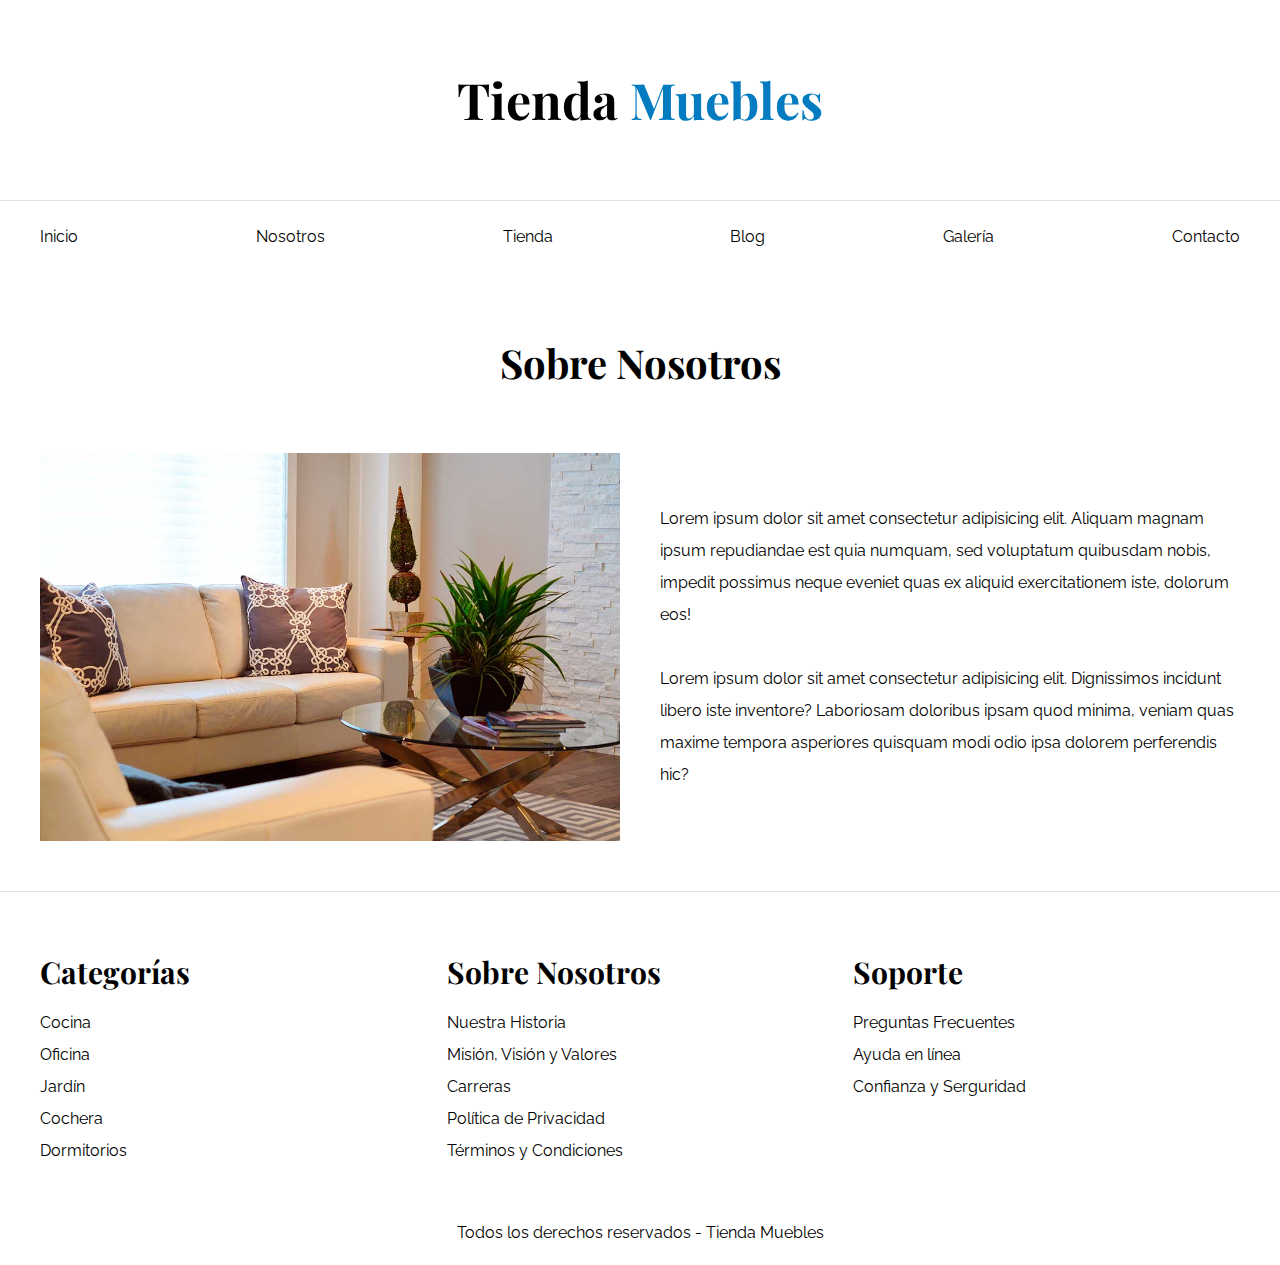
<file: nosotros.html>
<!DOCTYPE html>
<html lang="zxx">
<head>
     <meta charset="UTF-8">
     <meta name="viewport" content="width=device-width, initial-scale=1.0">
     <title>Ecommece - Nosotros</title>
     <link rel="stylesheet" href="css/normalize.css">
     <link rel="preconnect" href="https://fonts.googleapis.com">
     <link rel="preconnect" href="https://fonts.gstatic.com" crossorigin>
     <link href="https://fonts.googleapis.com/css2?family=Playfair+Display&family=Raleway:wght@100..900&display=swap" rel="stylesheet">
     <link rel="stylesheet" href="css/app.css">
</head>
<body>
     <header>
          <h1 class="nombre-sitio">Tienda <span>Muebles</span></h1>
     </header>
     
     <div class="contenedor-principal">
          <nav class="nav-principal contenedor">
               <a href="index.html">Inicio</a>
               <a href="nosotros.html">Nosotros</a>
               <a href="tienda.html">Tienda</a>
               <a href="blog.html">Blog</a>
               <a href="galeria.html">Galería</a>
               <a href="contacto.html">Contacto</a>
          </nav>
     </div>

     <main class="contenido-principal contenedor">
          <h2 class="text-center">Sobre Nosotros</h2>

          <div class="contenido-nosotros">
               <div class="imagen">
                    <img src="img/nosotros.jpg" alt="Imagen Nosotros">
               </div>
               <div class="informacion-nosotros">
                    <p>Lorem ipsum dolor sit amet consectetur adipisicing elit. Aliquam magnam ipsum repudiandae est quia numquam, sed voluptatum quibusdam nobis, impedit possimus neque eveniet quas ex aliquid exercitationem iste, dolorum eos!</p>
                    <p>Lorem ipsum dolor sit amet consectetur adipisicing elit. Dignissimos incidunt libero iste inventore? Laboriosam doloribus ipsam quod minima, veniam quas maxime tempora asperiores quisquam modi odio ipsa dolorem perferendis hic?</p>
               </div>
          </div>
     </main>
     
     <footer class="site-footer">
          <div class="grid-footer contenedor">
               <div>
                    <h3>Categorías</h3>
                    <nav class="footer-menu">
                         <a href="#">Cocina</a>
                         <a href="#">Oficina</a>
                         <a href="#">Jardín</a>
                         <a href="#">Cochera</a>
                         <a href="#">Dormitorios</a>
                    </nav>
               </div>
               <div>
                    <h3>Sobre Nosotros</h3>
                    <nav class="footer-menu">
                         <a href="#">Nuestra Historia</a>
                         <a href="#">Misión, Visión y Valores</a>
                         <a href="#">Carreras</a>
                         <a href="#">Política de Privacidad</a>
                         <a href="#">Términos y Condiciones</a>
                    </nav>
               </div>
               <div>
                    <h3>Soporte</h3>
                    <nav class="footer-menu">
                         <a href="#">Preguntas Frecuentes</a>
                         <a href="#">Ayuda en línea</a>
                         <a href="#">Confianza y Serguridad</a>
                    </nav>
               </div>
          </div>

          <p class="copyright">Todos los derechos reservados - Tienda Muebles</p>
     </footer>
</body>
</html>
</file>
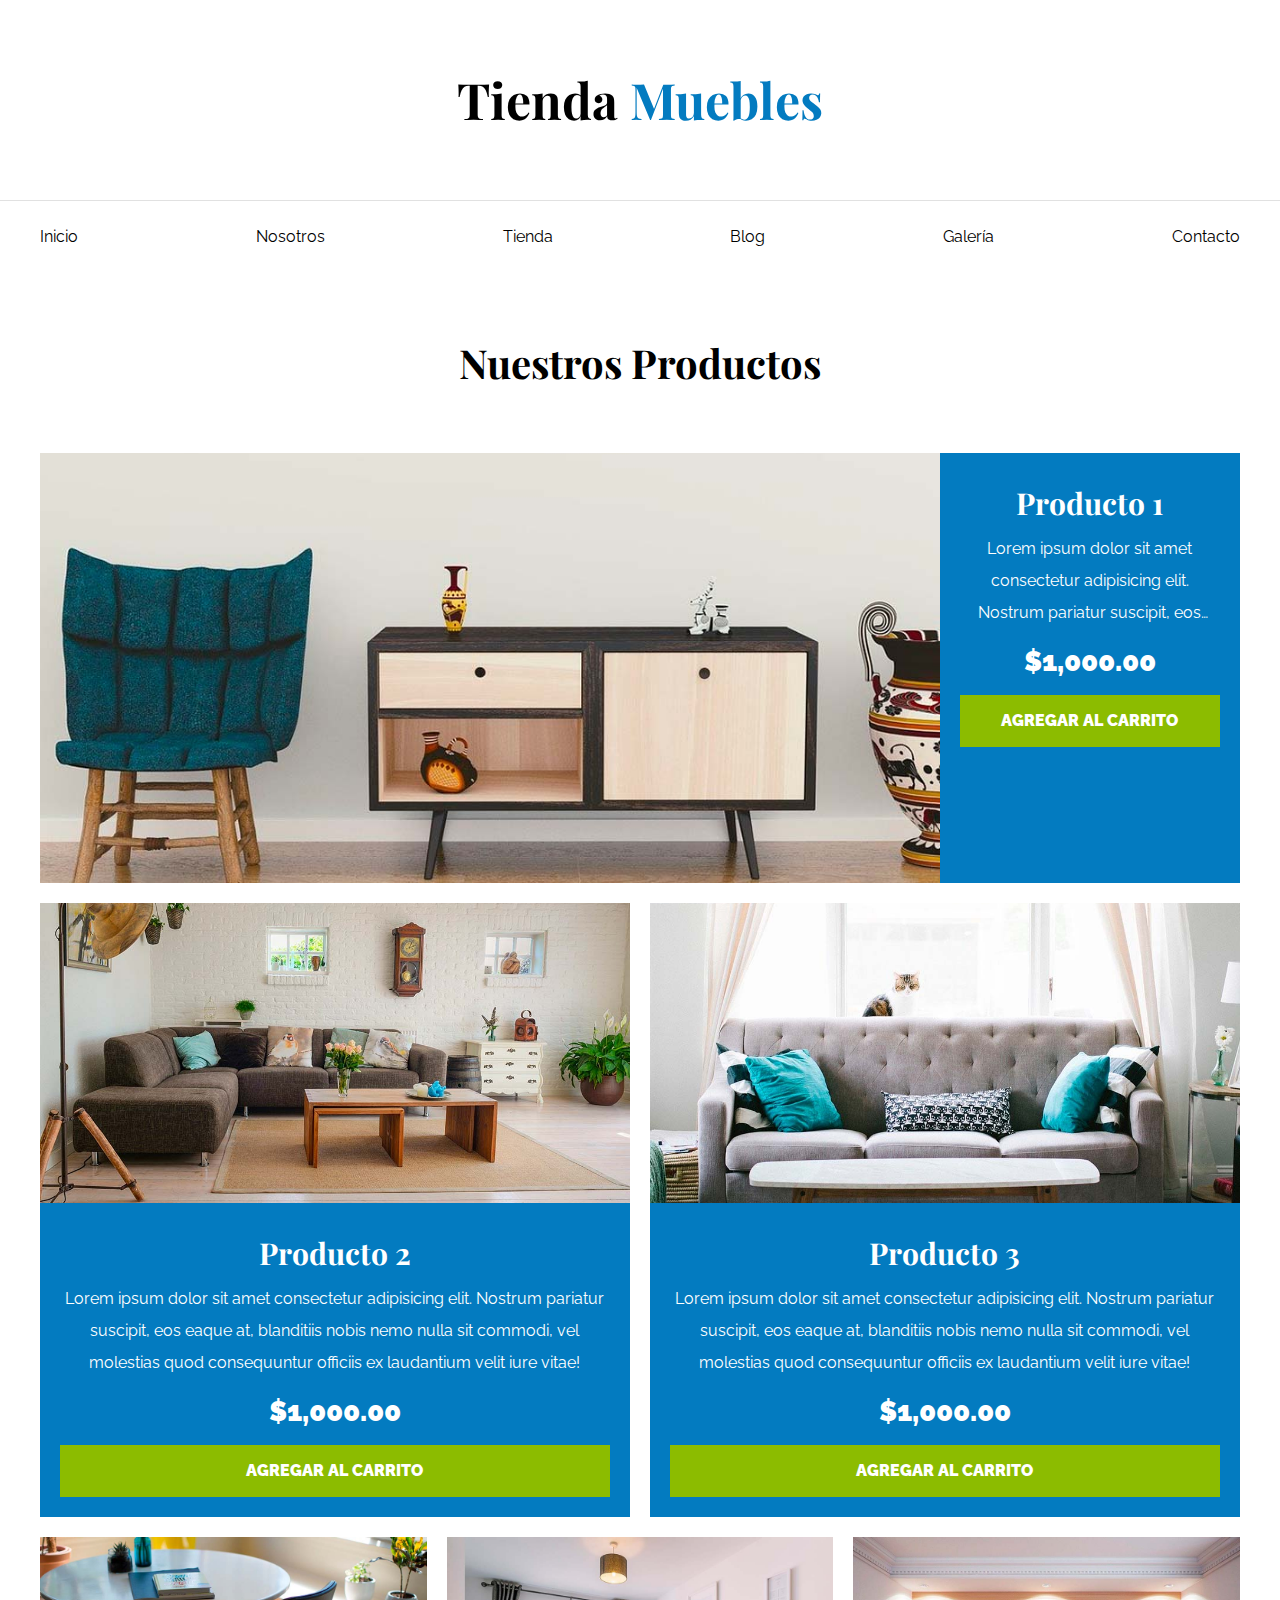
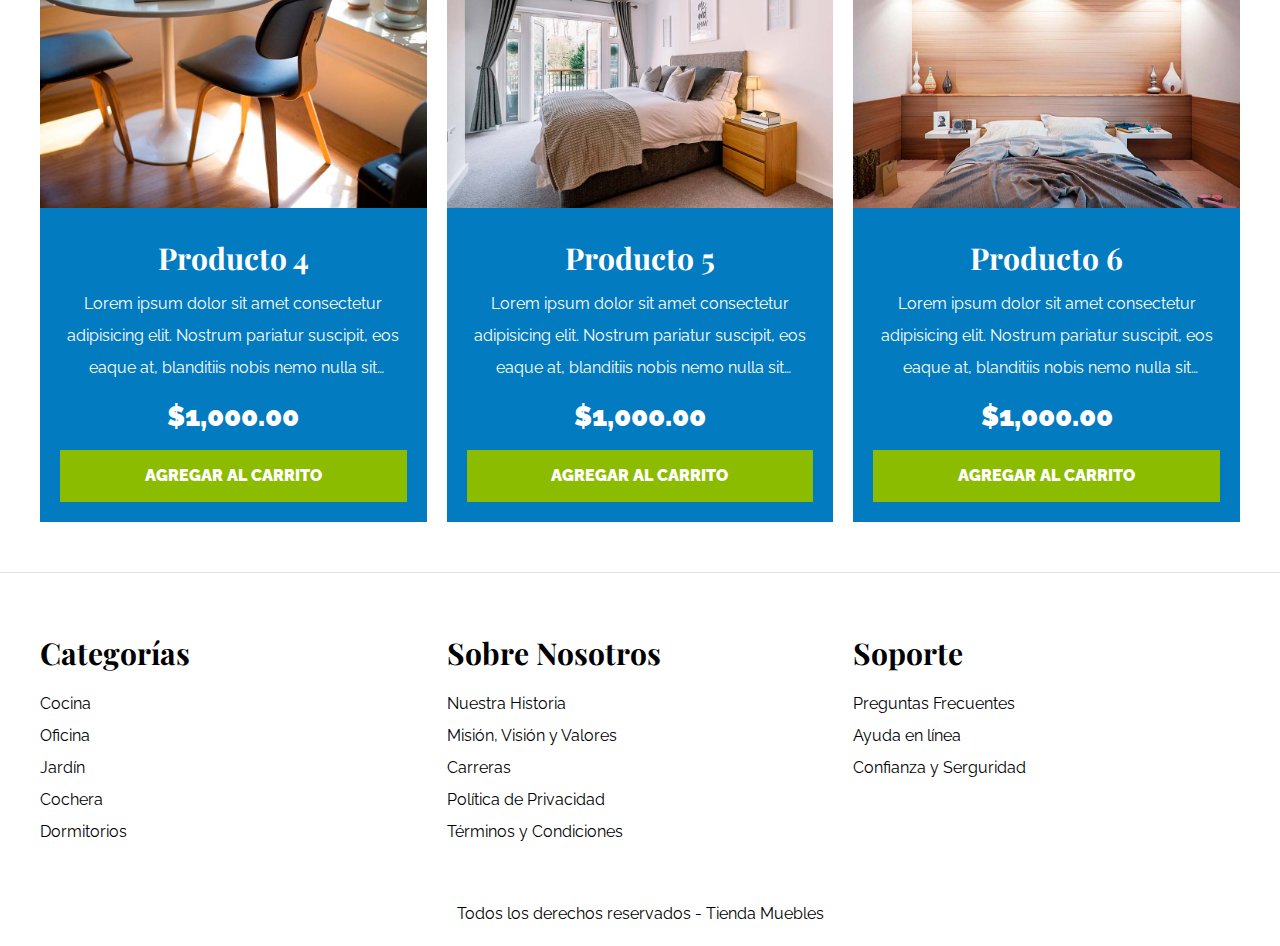
<file: tienda.html>
<!DOCTYPE html>
<html lang="zxx">
<head>
     <meta charset="UTF-8">
     <meta name="viewport" content="width=device-width, initial-scale=1.0">
     <title>Ecommece - Tienda</title>
     <link rel="stylesheet" href="css/normalize.css">
     <link rel="preconnect" href="https://fonts.googleapis.com">
     <link rel="preconnect" href="https://fonts.gstatic.com" crossorigin>
     <link href="https://fonts.googleapis.com/css2?family=Playfair+Display&family=Raleway:wght@100..900&display=swap" rel="stylesheet">
     <link rel="stylesheet" href="css/app.css">
</head>
<body>
     <header>
          <h1 class="nombre-sitio">Tienda <span>Muebles</span></h1>
     </header>
     
     <div class="contenedor-principal">
          <nav class="nav-principal contenedor">
               <a href="index.html">Inicio</a>
               <a href="nosotros.html">Nosotros</a>
               <a href="tienda.html">Tienda</a>
               <a href="blog.html">Blog</a>
               <a href="galeria.html">Galería</a>
               <a href="contacto.html">Contacto</a>
          </nav>
     </div>

     <main class="contenido-principal contenedor">
          <h2 class="text-center">Nuestros Productos</h2>
          <div class="listado-productos">
               <div class="producto">
                    <img src="img/producto1.jpg" alt="Imagen Producto">
                    <div class="texto-producto">
                         <h3>Producto 1</h3>
                         <p>Lorem ipsum dolor sit amet consectetur adipisicing elit. Nostrum pariatur suscipit, eos eaque at, blanditiis nobis nemo nulla sit commodi, vel molestias quod consequuntur officiis ex laudantium velit iure vitae!</p>
                         <p class="precio">$1,000.00</p>
                         <a class="btn" href="#">Agregar al Carrito</a>
                    </div><!-- .texto-producto -->
               </div><!-- .producto -->

               <div class="producto">
                    <img src="img/producto2.jpg" alt="Imagen Producto">
                    <div class="texto-producto">
                         <h3>Producto 2</h3>
                         <p>Lorem ipsum dolor sit amet consectetur adipisicing elit. Nostrum pariatur suscipit, eos eaque at, blanditiis nobis nemo nulla sit commodi, vel molestias quod consequuntur officiis ex laudantium velit iure vitae!</p>
                         <p class="precio">$1,000.00</p>
                         <a class="btn" href="#">Agregar al Carrito</a>
                    </div><!-- .texto-producto -->
               </div><!-- .producto -->

               <div class="producto">
                    <img src="img/producto3.jpg" alt="Imagen Producto">
                    <div class="texto-producto">
                         <h3>Producto 3</h3>
                         <p>Lorem ipsum dolor sit amet consectetur adipisicing elit. Nostrum pariatur suscipit, eos eaque at, blanditiis nobis nemo nulla sit commodi, vel molestias quod consequuntur officiis ex laudantium velit iure vitae!</p>
                         <p class="precio">$1,000.00</p>
                         <a class="btn" href="#">Agregar al Carrito</a>
                    </div><!-- .texto-producto -->
               </div><!-- .producto -->

               <div class="producto">
                    <img src="img/producto4.jpg" alt="Imagen Producto">
                    <div class="texto-producto">
                         <h3>Producto 4</h3>
                         <p>Lorem ipsum dolor sit amet consectetur adipisicing elit. Nostrum pariatur suscipit, eos eaque at, blanditiis nobis nemo nulla sit commodi, vel molestias quod consequuntur officiis ex laudantium velit iure vitae!</p>
                         <p class="precio">$1,000.00</p>
                         <a class="btn" href="#">Agregar al Carrito</a>
                    </div><!-- .texto-producto -->
               </div><!-- .producto -->

               <div class="producto">
                    <img src="img/producto5.jpg" alt="Imagen Producto">
                    <div class="texto-producto">
                         <h3>Producto 5</h3>
                         <p>Lorem ipsum dolor sit amet consectetur adipisicing elit. Nostrum pariatur suscipit, eos eaque at, blanditiis nobis nemo nulla sit commodi, vel molestias quod consequuntur officiis ex laudantium velit iure vitae!</p>
                         <p class="precio">$1,000.00</p>
                         <a class="btn" href="#">Agregar al Carrito</a>
                    </div><!-- .texto-producto -->
               </div><!-- .producto -->

               <div class="producto">
                    <img src="img/producto6.jpg" alt="Imagen Producto">
                    <div class="texto-producto">
                         <h3>Producto 6</h3>
                         <p>Lorem ipsum dolor sit amet consectetur adipisicing elit. Nostrum pariatur suscipit, eos eaque at, blanditiis nobis nemo nulla sit commodi, vel molestias quod consequuntur officiis ex laudantium velit iure vitae!</p>
                         <p class="precio">$1,000.00</p>
                         <a class="btn" href="#">Agregar al Carrito</a>
                    </div><!-- .texto-producto -->
               </div><!-- .producto -->
          </div><!-- .listado-productos -->
     </main>
     
     <footer class="site-footer">
          <div class="grid-footer contenedor">
               <div>
                    <h3>Categorías</h3>
                    <nav class="footer-menu">
                         <a href="#">Cocina</a>
                         <a href="#">Oficina</a>
                         <a href="#">Jardín</a>
                         <a href="#">Cochera</a>
                         <a href="#">Dormitorios</a>
                    </nav>
               </div>
               <div>
                    <h3>Sobre Nosotros</h3>
                    <nav class="footer-menu">
                         <a href="#">Nuestra Historia</a>
                         <a href="#">Misión, Visión y Valores</a>
                         <a href="#">Carreras</a>
                         <a href="#">Política de Privacidad</a>
                         <a href="#">Términos y Condiciones</a>
                    </nav>
               </div>
               <div>
                    <h3>Soporte</h3>
                    <nav class="footer-menu">
                         <a href="#">Preguntas Frecuentes</a>
                         <a href="#">Ayuda en línea</a>
                         <a href="#">Confianza y Serguridad</a>
                    </nav>
               </div>
          </div>

          <p class="copyright">Todos los derechos reservados - Tienda Muebles</p>
     </footer>
</body>
</html>
</file>
<file: css/app.css>
html {
     box-sizing: border-box;
     font-size: 62.5%; /* 1rem = 10px */
   }
   *, *:before, *:after {
     box-sizing: inherit;
   }

body {
     font-size: 1.6rem; /* =16px */
     font-family: "Raleway", sans-serif;
     line-height: 2;
}

/* Globales */
h1, h2, h3 {
     font-family: "Playfair Display", serif;
     margin: 0 0 5rem 0;
}

h1 {
     font-size: 5rem;
}

h2 {
     font-size: 4rem;
}

h3 {
     font-size: 3rem;
}

a {
     text-decoration: none;
     color: #000;
}

.contenedor {
     max-width: 120rem;
     margin: 0 auto;
}

img {
     max-width: 100%;
     display: block;
}

.btn {
     background-color: #8cbc00;
     display: block;
     color: #fff;
     text-transform: uppercase;
     font-weight: 900;
     padding: 1rem;
     transition: background-color .3s ease-out;
     text-align: center;
     border: none;
}

.btn:hover {
     background-color: #769c02;
     cursor: pointer;
}

/* Utilidades */
.text-center {
     text-align: center;
}

.max-width-30 {
     max-width: 30rem;
}

/* Header y Navegación */
.nombre-sitio {
     margin-top: 5rem;
     text-align: center;
}

.nombre-sitio span {
     color: #037bc0;
}

.contenedor-principal {
     border-top: 1px solid #e1e1e1;
}

.nav-principal {
     padding: 2rem 0;
     display: flex;
     justify-content: space-between;
}

.hero {
     height: 55rem;
     background-image: url(../img/principal.jpg);
     background-repeat: no-repeat;
     background-size: cover;
     background-position: center center;
}

/* Categorías */
.categorias {
     padding-top: 5rem;
}

.categoria a {
     display: block;
     text-align: center;
     padding: 1rem 0;
     font-size: 2rem;
}

.categoria a:hover {
     background-color: #037bc0;
     color: #fff;
     border-radius: 0 0 1rem 0;
}

.listado-categorias {
     display: grid;
     grid-template-columns: repeat(3, 1fr);
     column-gap: 2rem;
}

/* Bloque Nosotros */
.sobre-nosotros {
     background-image: linear-gradient(to right, transparent 50%, #037bc0 50%, #037bc0 100%), url(../img/nosotros.jpg);
     background-size: 100%, 120rem;
     background-repeat: no-repeat;
     background-position: left center;
     padding: 10rem 0;
     margin-top: 5rem;
}

.sobre-nosotros-flex {
     display: flex;
     flex-direction: row-reverse;
     padding-left: 8rem;
}

.texto-nosotros {
     flex-basis: 50%;
}

/* Listado de Productos */
.contenido-principal {
     padding-top: 5rem;
}

.listado-productos {
     display: grid;
     grid-template-columns: repeat(6, 1fr);
     gap: 2rem;
}

.producto:nth-child(1) {
     grid-column: 1 / 7;
     display: grid;
     grid-template-columns: 3fr 1fr;
}

.producto:nth-child(1) img {
     height: 43rem;
     width: 100%;
     object-fit: cover;
}

.producto:nth-child(2) {
     grid-column: 1 / 4;
}

.producto:nth-child(2) img {
     height: 30rem;
     width: 100%;
     object-fit: cover;
}

.producto:nth-child(3) {
     grid-column: 4 / 7;
}

.producto:nth-child(3) img {
     height: 30rem;
     width: 100%;
     object-fit: cover;
}

.producto:nth-child(4) {
     grid-column: 1 / 3;
}

.producto:nth-child(5) {
     grid-column: 3 / 5; 
}

.producto:nth-child(6) {
     grid-column: 5 / 7;
}

.producto {
     background-color: #037bc0;
}

.texto-producto {
     text-align: center;
     color: #fff;
     padding: 2rem;
}

.texto-producto h3 {
     margin: 0;
}

.texto-producto p {
     margin: 0 0 .5rem 0;
     display: -webkit-box;
     -webkit-line-clamp: 3; 
     -webkit-box-orient: vertical;
     overflow: hidden;
}

.texto-producto .precio {
     font-size: 2.8rem;
     font-weight: 900;
}

/* Footer */
.site-footer {
     border-top: 1px solid #e1e1e1;
     margin-top: 5rem;
     padding-top: 5rem;
}

.site-footer h3 {
     margin-bottom: .5rem;
}

.grid-footer {
     display: grid;
     grid-template-columns: repeat(3, 1fr);
     column-gap: 2rem;
}

.footer-menu a {
     display: block;
}

.copyright {
     margin-top: 5rem;
     text-align: center;
}

/* Nosotros */
.contenido-nosotros {
     display: grid;
     grid-template-columns: repeat(auto-fit, minmax(25rem, 1fr));
     column-gap: 4rem;
}

.informacion-nosotros {
     display: flex;
     flex-direction: column;
     justify-content: center;
}

/* Blog */
.contenedor-blog {
     display: grid;
     grid-template-columns: 2fr 1fr;
     column-gap: 4rem;
}

.entrada {
     border-bottom: 2px solid #e1e1e1;
     padding-bottom: 4rem;
     margin-bottom: 2rem;
}

.entrada:last-of-type {
     border: none;
}

.entrada-meta {
     display: flex;
     justify-content: space-between;
}

.entrada-meta p {
     font-weight: 700;
}

.entrada-meta span {
     color: #037bc0;
}

.contenido-entrada-blog {
     width: 60rem;
     margin: 0 auto;
}

/* Galería */
.galeria {
     list-style: none;
     padding: 0;
     margin: 0;
     display: grid;
     grid-template-columns: repeat(3, 1fr);
     gap: 2rem;
}

.galeria img {
     height: 40rem;
     width: 40rem;
     object-fit: cover;
}

/* Formulario */
.formulario {
     max-width: 60rem;
     margin: 0 auto;
}

.formulario fieldset {
     border: 1px solid #000;
     margin-bottom: 2rem;
}

.formulario legend {
     background-color: #005485;
     width: 100%;
     text-align: center;
     color: #fff;
     text-transform: uppercase;
     font-weight: 900;
     padding: 1rem;
     margin-bottom: 4rem;
}

.campo {
     display: flex;
     margin-bottom: 2rem;
}

.campo label {
     flex-basis: 10rem;
}

.campo input:not([type="radio"]),
.campo textarea,
.campo select {
     flex: 1;
     border: 1px solid #e1e1e1;
     padding: 1rem;
}
</file>
